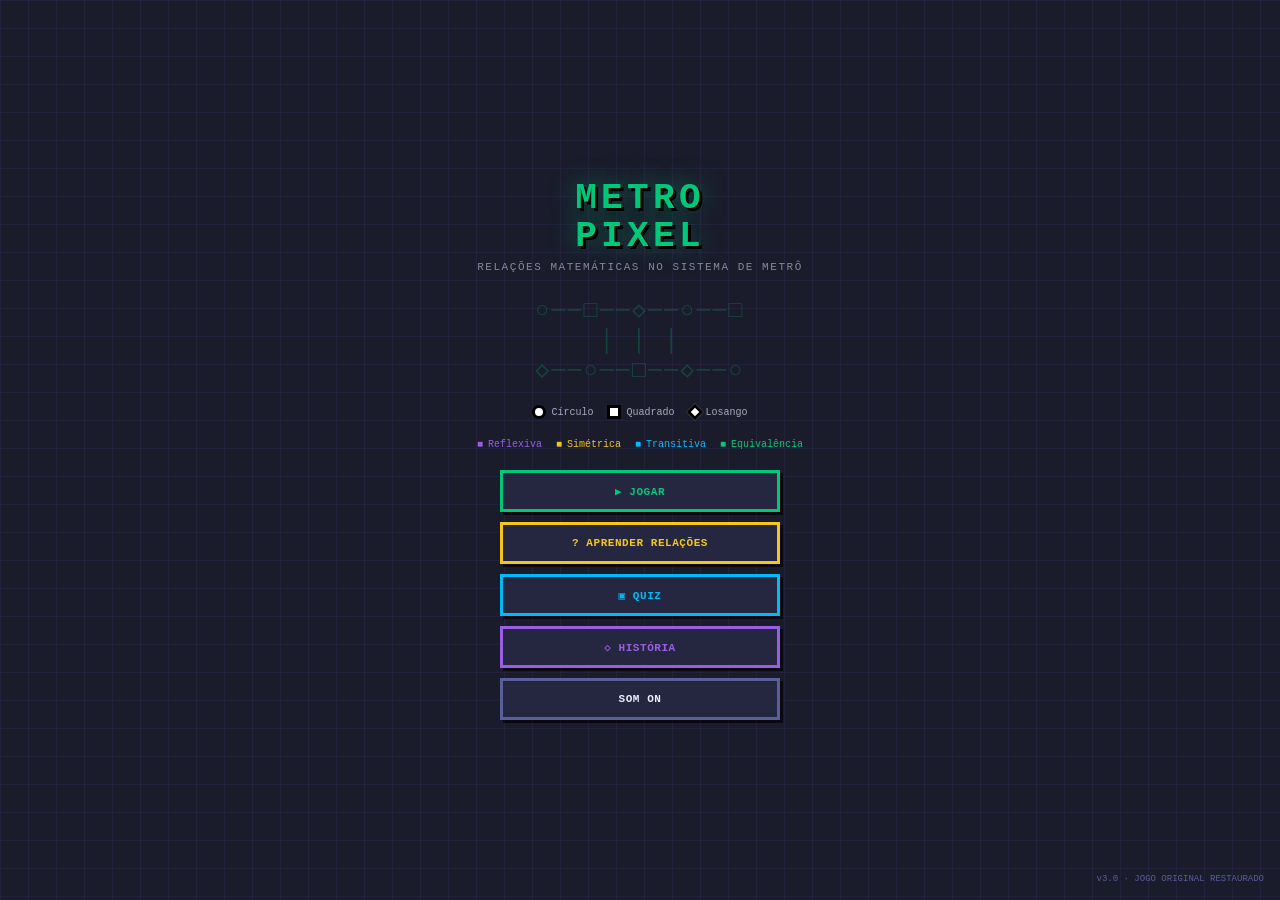
<file: backup/index.html>
<!DOCTYPE html>
<html lang="pt-BR">
<head>
<meta charset="UTF-8">
<meta name="viewport" content="width=device-width, initial-scale=1.0">
<title>MetroPixel — Relações Matemáticas</title>
<style>
:root {
  --panel: #1a1c2c;
  --panel2: #252740;
  --panel3: #2d3055;
  --bd: #3d4070;
  --bd2: #5a5e99;
  --map-bg: #f5f5f0;
  --map-grid: #ddddd8;
  --c-ref: #9b5de5;
  --c-sim: #f5c518;
  --c-tra: #00bbf9;
  --c-eq: #00c87a;
  --white: #ffffff;
  --cream: #faf8f0;
  --black: #111111;
  --gray: #888899;
  --ltgray: #ccccdd;
  --green: #00c87a;
  --yellow: #f5c518;
  --red: #ff3d5a;
  --blue: #00bbf9;
  --purple: #9b5de5;
  --font: "Courier New", "Lucida Console", monospace;
}

*, *::before, *::after { box-sizing: border-box; margin: 0; padding: 0; }
html, body { width: 100%; height: 100%; overflow: hidden; }
body {
  font-family: var(--font);
  background: var(--panel);
  color: #eef;
  display: flex;
  flex-direction: column;
  height: 100vh;
}

.px-btn {
  font-family: var(--font);
  font-size: 10px;
  font-weight: 700;
  padding: 8px 14px;
  border: 3px solid var(--bd2);
  cursor: pointer;
  background: var(--panel2);
  color: #eef;
  box-shadow: 3px 3px 0 #000a;
  transition: transform .07s, box-shadow .07s, background .15s;
  letter-spacing: .05em;
  text-transform: uppercase;
}
.px-btn:hover { transform: translate(-1px, -1px); box-shadow: 4px 4px 0 #000a; }
.px-btn:active { transform: translate(2px, 2px); box-shadow: 1px 1px 0 #000a; }
.px-btn:disabled { opacity: .45; cursor: not-allowed; transform: none; }
.px-btn.g { border-color: var(--green); color: var(--green); }
.px-btn.y { border-color: var(--yellow); color: var(--yellow); }
.px-btn.r { border-color: var(--red); color: var(--red); }
.px-btn.b { border-color: var(--blue); color: var(--blue); }
.px-btn.p { border-color: var(--purple); color: var(--purple); }

.screen {
  position: fixed;
  inset: 0;
  display: none;
  flex-direction: column;
  align-items: center;
  justify-content: center;
}
.screen.active { display: flex; }

#s-menu {
  background: var(--panel);
  gap: 0;
}
.menu-grid {
  position: absolute;
  inset: 0;
  background-image:
    linear-gradient(rgba(157, 93, 229, .07) 1px, transparent 1px),
    linear-gradient(90deg, rgba(157, 93, 229, .07) 1px, transparent 1px);
  background-size: 28px 28px;
}
.menu-wrap {
  position: relative;
  width: min(520px, calc(100% - 28px));
  text-align: center;
}
.menu-logo {
  font-size: 36px;
  font-weight: 900;
  letter-spacing: .12em;
  color: var(--green);
  text-shadow: 3px 3px 0 #000, 0 0 24px rgba(0, 200, 122, .5);
  margin-bottom: 6px;
  line-height: 1.05;
}
.menu-logo-sub {
  font-size: 11px;
  color: var(--gray);
  letter-spacing: .14em;
  margin-bottom: 24px;
  display: block;
}
.menu-deco {
  font-size: 23px;
  color: rgba(0, 200, 122, .24);
  margin-bottom: 18px;
  line-height: 1.3;
  letter-spacing: .1em;
  white-space: pre-line;
}
.menu-btns { display: flex; flex-direction: column; gap: 10px; align-items: center; }
.menu-btns .px-btn { width: min(280px, 100%); text-align: center; font-size: 11px; min-height: 42px; }
.menu-corner { position: absolute; bottom: 16px; right: 16px; font-size: 9px; color: var(--bd2); }
.legend-row { display: flex; gap: 14px; justify-content: center; margin-bottom: 20px; flex-wrap: wrap; }
.leg { display: flex; align-items: center; gap: 5px; font-size: 10px; }
.leg-dot { width: 14px; height: 14px; border: 3px solid #000; flex-shrink: 0; }
.leg-dot.c { border-radius: 50%; background: #fff; }
.leg-dot.s { background: #fff; }
.leg-dot.d { transform: rotate(45deg); width: 12px; height: 12px; background: #fff; }

.content-screen {
  background: var(--panel);
  padding: 22px;
  overflow-y: auto;
  align-items: flex-start;
  justify-content: flex-start;
}
.content-wrap {
  width: min(940px, 100%);
  margin: 0 auto;
  padding-bottom: 26px;
}
.content-head {
  display: flex;
  justify-content: space-between;
  align-items: flex-start;
  gap: 12px;
  margin-bottom: 14px;
  border-bottom: 3px solid var(--bd);
  padding-bottom: 12px;
}
.content-title {
  font-size: 17px;
  color: var(--green);
  letter-spacing: .08em;
  line-height: 1.35;
}
.content-sub {
  color: var(--gray);
  font-size: 12px;
  margin-top: 6px;
  line-height: 1.7;
}
.panel-box {
  background: var(--panel2);
  border: 3px solid var(--bd);
  box-shadow: 3px 3px 0 #000a;
  padding: 14px;
}
.story-grid, .quiz-grid {
  display: grid;
  grid-template-columns: minmax(0, 1fr) 280px;
  gap: 12px;
}
.story-beats { display: grid; gap: 10px; }
.beat {
  background: var(--panel2);
  border: 3px solid var(--bd);
  border-left-width: 8px;
  border-left-color: var(--blue);
  box-shadow: 3px 3px 0 #000a;
  padding: 13px;
}
.beat:nth-child(2) { border-left-color: var(--yellow); }
.beat:nth-child(3) { border-left-color: var(--green); }
.beat h3, .panel-box h3 {
  font-size: 13px;
  color: var(--yellow);
  margin-bottom: 8px;
}
.beat p, .panel-box p, .rel-desc, .feedback, .quiz-meta {
  color: var(--ltgray);
  font-size: 13px;
  line-height: 1.75;
}
.content-actions {
  display: flex;
  flex-wrap: wrap;
  gap: 8px;
  margin-top: 12px;
}

.rel-grid {
  display: grid;
  grid-template-columns: 1fr 1fr;
  gap: 10px;
  margin-bottom: 14px;
}
.rel-card {
  background: var(--panel2);
  border: 3px solid var(--bd);
  box-shadow: 3px 3px 0 #000a;
  padding: 12px;
}
.rel-card-h {
  font-size: 12px;
  font-weight: 700;
  margin-bottom: 6px;
  padding-bottom: 5px;
  border-bottom: 2px solid var(--bd);
}
.rel-card.ref .rel-card-h { color: var(--c-ref); }
.rel-card.sim .rel-card-h { color: var(--c-sim); }
.rel-card.tra .rel-card-h { color: var(--c-tra); }
.rel-card.eq .rel-card-h { color: var(--c-eq); }
.rel-math {
  font-size: 13px;
  color: var(--yellow);
  margin-bottom: 6px;
  line-height: 1.7;
}
.rel-ex {
  margin-top: 7px;
  font-size: 12px;
  color: var(--green);
  padding: 7px;
  border: 2px solid var(--bd);
  background: var(--panel3);
  line-height: 1.65;
}

.quiz-card {
  background: var(--panel2);
  border: 3px solid var(--bd);
  box-shadow: 3px 3px 0 #000a;
  padding: 14px;
}
.quiz-top {
  display: flex;
  justify-content: space-between;
  gap: 10px;
  color: var(--gray);
  font-size: 12px;
  margin-bottom: 10px;
}
.bar {
  height: 12px;
  border: 2px solid var(--bd2);
  background: #0b0d18;
  margin-bottom: 12px;
}
.bar-fill {
  height: 100%;
  width: 0;
  background: repeating-linear-gradient(90deg, var(--green) 0 12px, #54e7aa 12px 18px);
  transition: width .18s;
}
.question-text {
  color: #eef;
  font-size: 16px;
  line-height: 1.55;
  margin-bottom: 12px;
}
.options-grid {
  display: grid;
  grid-template-columns: 1fr 1fr;
  gap: 8px;
}
.answer-btn {
  min-height: 52px;
  text-align: left;
  background: var(--panel3);
  border: 3px solid var(--bd2);
  color: #eef;
  box-shadow: 3px 3px 0 #0008;
  padding: 9px;
  font-family: var(--font);
  font-size: 12px;
  font-weight: 700;
  cursor: pointer;
  line-height: 1.4;
}
.answer-btn.correct { border-color: var(--green); color: var(--green); background: #12382d; }
.answer-btn.wrong { border-color: var(--red); color: var(--red); background: #3b1520; }
.answer-btn:disabled { cursor: not-allowed; opacity: .76; }
.feedback {
  min-height: 74px;
  margin-top: 12px;
  padding: 10px;
  border: 3px solid var(--bd);
  background: #111522;
}
.feedback.good { border-color: var(--green); }
.feedback.bad { border-color: var(--red); }

#s-game { flex-direction: row; align-items: stretch; justify-content: stretch; padding: 0; }
#gtop {
  position: absolute;
  top: 0;
  left: 0;
  right: 0;
  height: 46px;
  background: var(--panel);
  border-bottom: 3px solid var(--bd);
  display: flex;
  align-items: center;
  padding: 0 10px;
  gap: 12px;
  z-index: 30;
}
.gtop-logo { font-size: 12px; color: var(--green); letter-spacing: .1em; font-weight: 900; flex-shrink: 0; }
.gsep { width: 3px; height: 22px; background: var(--bd); flex-shrink: 0; }
.gstat { display: flex; flex-direction: column; gap: 1px; flex-shrink: 0; }
.gstat-l { font-size: 8px; color: var(--gray); text-transform: uppercase; letter-spacing: .1em; }
.gstat-v { font-size: 12px; line-height: 1; font-weight: 900; }
.gstat-v.g { color: var(--green); }
.gstat-v.y { color: var(--yellow); }
.gstat-v.r { color: var(--red); }
.gstat-v.w { color: #eef; }
#restrict-bar {
  flex: 1;
  text-align: center;
  font-size: 9px;
  color: var(--red);
  padding: 3px 8px;
  border: 2px solid var(--red);
  background: rgba(255, 61, 90, .1);
  display: none;
  line-height: 1.5;
}
#restrict-bar.on { display: block; }
#gbody { position: absolute; top: 46px; bottom: 0; left: 0; right: 0; display: flex; }
#sleft {
  width: 186px;
  flex-shrink: 0;
  background: var(--panel);
  border-right: 3px solid var(--bd);
  display: flex;
  flex-direction: column;
  overflow: hidden;
}
.sb { padding: 8px 8px 6px; border-bottom: 3px solid var(--bd); }
.sbt {
  font-size: 9px;
  color: var(--gray);
  text-transform: uppercase;
  letter-spacing: .12em;
  margin-bottom: 6px;
  display: flex;
  align-items: center;
  gap: 4px;
}
.sbt::before { content: "▶"; font-size: 8px; color: var(--green); }
#laws-wrap { flex: 1; overflow-y: auto; padding: 6px 8px; display: flex; flex-direction: column; gap: 5px; }
.law {
  background: var(--panel2);
  border: 2px solid var(--bd);
  padding: 7px 8px 7px 11px;
  opacity: .28;
  transition: opacity .3s, border-color .3s;
  position: relative;
}
.law::before { content: ""; position: absolute; left: 0; top: 0; bottom: 0; width: 3px; }
.law.ref::before { background: var(--c-ref); }
.law.sim::before { background: var(--c-sim); }
.law.tra::before { background: var(--c-tra); }
.law.eq::before { background: var(--c-eq); }
.law.on { opacity: 1; }
.law.on.ref { border-color: var(--c-ref); }
.law.on.sim { border-color: var(--c-sim); }
.law.on.tra { border-color: var(--c-tra); }
.law.on.eq { border-color: var(--c-eq); }
.law-name { font-size: 10px; font-weight: 900; margin-bottom: 2px; }
.law.ref .law-name { color: var(--c-ref); }
.law.sim .law-name { color: var(--c-sim); }
.law.tra .law-name { color: var(--c-tra); }
.law.eq .law-name { color: var(--c-eq); }
.law-d { font-size: 9px; color: var(--gray); line-height: 1.65; }
.law.on .law-d { color: #eef; }
#mission-text { font-size: 10px; color: var(--ltgray); line-height: 1.7; white-space: pre-line; }
#map-area {
  flex: 1;
  position: relative;
  overflow: hidden;
  background: var(--map-bg);
  background-image:
    linear-gradient(var(--map-grid) 1px, transparent 1px),
    linear-gradient(90deg, var(--map-grid) 1px, transparent 1px);
  background-size: 24px 24px;
}
#gsvg { position: absolute; inset: 0; width: 100%; height: 100%; overflow: visible; }
#toolbar {
  position: absolute;
  bottom: 12px;
  left: 50%;
  transform: translateX(-50%);
  display: flex;
  gap: 8px;
  z-index: 20;
  background: var(--panel);
  border: 3px solid var(--bd);
  box-shadow: 3px 3px 0 #000a;
  padding: 7px 12px;
}
#toolbar .px-btn { font-size: 9px; padding: 7px 11px; }
#start-ov {
  position: absolute;
  inset: 0;
  background: rgba(245, 245, 240, .92);
  z-index: 25;
  display: flex;
  align-items: center;
  justify-content: center;
  flex-direction: column;
  gap: 12px;
}
#start-ov.gone { display: none; }
.start-box {
  background: var(--panel);
  border: 4px solid var(--bd2);
  box-shadow: 5px 5px 0 #000a;
  padding: 24px 30px;
  text-align: center;
  display: flex;
  flex-direction: column;
  gap: 10px;
  align-items: center;
}
.start-phase { font-size: 18px; color: var(--green); letter-spacing: .1em; font-weight: 900; }
.start-name { font-size: 12px; color: var(--gray); letter-spacing: .08em; }
.start-miss { font-size: 11px; color: #aab; line-height: 1.8; max-width: 340px; }
.start-restrict { font-size: 10px; color: var(--red); border: 2px solid var(--red); padding: 4px 8px; background: rgba(255, 61, 90, .08); line-height: 1.8; }
.start-plan { font-size: 10px; color: var(--bd2); margin-top: 2px; }
#sright {
  width: 236px;
  flex-shrink: 0;
  background: var(--panel);
  border-left: 3px solid var(--bd);
  display: flex;
  flex-direction: column;
  overflow: hidden;
}
#wb-wrap { flex: 1; padding: 8px; display: flex; flex-direction: column; gap: 6px; overflow: hidden; }
.wb-title { font-size: 9px; color: var(--yellow); letter-spacing: .1em; margin-bottom: 3px; }
#whiteboard {
  background: #fafaf5;
  border: 4px solid #c8b88a;
  box-shadow: inset 0 0 0 2px #e8d8b0, 3px 3px 0 #000a;
  flex: 1;
  padding: 8px 9px;
  overflow-y: auto;
  font-size: 17px;
  line-height: 1.55;
  position: relative;
}
#whiteboard::before {
  content: "";
  position: absolute;
  inset: 0;
  background: repeating-linear-gradient(transparent, transparent 27px, #d4d4cc 27px, #d4d4cc 28px);
  pointer-events: none;
  opacity: .5;
}
.wb-set-a { color: #333; font-size: 15px; margin-bottom: 4px; position: relative; }
.wb-label { color: #888; font-size: 13px; letter-spacing: .05em; position: relative; }
.wb-rel { color: #333; font-size: 13px; line-height: 1.55; word-break: break-all; margin-bottom: 4px; position: relative; }
.wb-pair { display: inline; margin-right: 3px; }
.wb-pair.ref { color: var(--c-ref); }
.wb-pair.sim { color: #c89010; }
.wb-pair.tra { color: #0088bb; }
.wb-pair.eq { color: #009950; }
.wb-divider { border: none; border-top: 2px dashed #ccc; margin: 5px 0; position: relative; }
.wb-prop { font-size: 14px; display: flex; align-items: center; gap: 5px; position: relative; }
.wb-note { color: #888; font-size: 12px; line-height: 1.4; margin-top: 4px; position: relative; }
.wb-prop-y { color: var(--green); }
.wb-prop-n { color: var(--red); }
.wb-prop-q { color: #aaa; }
#ticket-area {
  border-top: 3px solid var(--bd);
  padding: 6px 8px 8px;
  max-height: 180px;
  overflow-y: auto;
  display: flex;
  flex-direction: column;
  gap: 5px;
}
.tickets-title {
  font-size: 9px;
  color: var(--gray);
  text-transform: uppercase;
  letter-spacing: .12em;
  margin-bottom: 3px;
  display: flex;
  align-items: center;
  gap: 4px;
}
.tickets-title::before { content: "▶"; font-size: 8px; color: var(--green); }
.ticket {
  background: var(--cream);
  border: 2px solid #bbb;
  border-left: 6px solid;
  padding: 5px 7px;
  display: flex;
  flex-direction: column;
  gap: 2px;
  position: relative;
  box-shadow: 2px 2px 0 #000a;
  flex-shrink: 0;
}
.ticket::after {
  content: "";
  position: absolute;
  right: 8px;
  top: 50%;
  transform: translateY(-50%);
  width: 8px;
  height: 8px;
  border-radius: 50%;
  background: var(--panel);
  border: 2px solid #bbb;
}
.ticket.wait { border-left-color: #888; }
.ticket.transit { border-left-color: var(--blue); }
.ticket.ok { border-left-color: var(--green); opacity: .7; }
.ticket.dead { border-left-color: var(--red); opacity: .55; }
.tk-route { font-size: 18px; color: #222; letter-spacing: .05em; }
.tk-status { font-size: 9px; color: #666; font-weight: 700; }
.tk-bar { height: 3px; background: #ddd; margin-top: 2px; width: calc(100% - 14px); }
.tk-fill { height: 100%; transition: width 1s linear, background .3s; }
#score-area { padding: 6px 8px 8px; border-top: 3px solid var(--bd); display: flex; flex-direction: column; gap: 3px; }
.sc { display: flex; justify-content: space-between; font-size: 10px; color: var(--gray); }
.sc .v { color: #eef; }
.sc.tot { color: var(--yellow); }
.sc.tot .v { color: var(--yellow); font-size: 13px; font-weight: 900; }
#toasts {
  position: fixed;
  top: 56px;
  right: 10px;
  z-index: 500;
  display: flex;
  flex-direction: column;
  gap: 5px;
  pointer-events: none;
  max-width: 240px;
}
.toast {
  background: var(--panel);
  border: 3px solid var(--bd);
  box-shadow: 3px 3px 0 #000a;
  padding: 7px 9px;
  font-size: 10px;
  line-height: 1.6;
  transform: translateX(280px);
  transition: transform .2s;
}
.toast.in { transform: translateX(0); }
.toast.s { border-color: var(--green); }
.toast.e { border-color: var(--red); }
.toast.i { border-color: var(--blue); }
.toast.w { border-color: var(--yellow); }
.th { font-size: 11px; font-weight: 900; margin-bottom: 1px; }
.toast.s .th { color: var(--green); }
.toast.e .th { color: var(--red); }
.toast.i .th { color: var(--blue); }
.toast.w .th { color: var(--yellow); }
.tbod { color: var(--gray); }
#reveal {
  position: fixed;
  top: 50%;
  left: 50%;
  transform: translate(-50%, -50%) scale(.4);
  background: var(--panel);
  border: 4px solid var(--green);
  box-shadow: 5px 5px 0 #000a, 0 0 30px rgba(0, 200, 122, .4);
  padding: 18px 28px;
  text-align: center;
  z-index: 600;
  opacity: 0;
  pointer-events: none;
  transition: all .3s cubic-bezier(.34, 1.56, .64, 1);
}
#reveal.on { opacity: 1; transform: translate(-50%, -50%) scale(1); }
.rv-pre { font-size: 10px; color: var(--gray); margin-bottom: 4px; letter-spacing: .2em; }
.rv-name { font-size: 17px; font-weight: 900; margin-bottom: 3px; }
.rv-sub { font-size: 13px; color: var(--gray); line-height: 1.6; max-width: 260px; }
#modal-bg {
  position: fixed;
  inset: 0;
  background: rgba(10, 10, 20, .9);
  z-index: 700;
  display: none;
  align-items: center;
  justify-content: center;
}
#modal-bg.on { display: flex; }
.modal {
  background: var(--panel);
  border: 4px solid var(--bd2);
  box-shadow: 5px 5px 0 #000a;
  padding: 26px 30px;
  max-width: 460px;
  width: 92%;
  text-align: center;
}
.m-icon { font-size: 32px; margin-bottom: 8px; }
.m-title { font-size: 15px; color: var(--green); margin-bottom: 8px; letter-spacing: .08em; }
.m-body { font-size: 12px; color: var(--gray); line-height: 1.8; margin-bottom: 12px; }
.m-body strong { color: #eef; }
.m-badges { display: flex; justify-content: center; flex-wrap: wrap; gap: 5px; margin-bottom: 12px; }
.mbadge { font-size: 10px; padding: 3px 8px; border: 2px solid; letter-spacing: .06em; }
.mbadge.ref { color: var(--c-ref); border-color: var(--c-ref); }
.mbadge.sim { color: var(--c-sim); border-color: var(--c-sim); }
.mbadge.tra { color: var(--c-tra); border-color: var(--c-tra); }
.mbadge.eq { color: var(--c-eq); border-color: var(--c-eq); }
.m-stats { display: flex; justify-content: center; gap: 18px; margin-bottom: 16px; }
.mst { display: flex; flex-direction: column; align-items: center; gap: 2px; }
.mst-v { font-size: 20px; color: var(--yellow); font-weight: 900; }
.mst-l { font-size: 9px; color: var(--gray); letter-spacing: .1em; }
.m-btns { display: flex; gap: 8px; justify-content: center; flex-wrap: wrap; }
.fscore {
  position: fixed;
  font-size: 12px;
  font-weight: 900;
  pointer-events: none;
  z-index: 800;
  color: var(--green);
  animation: fUp 1.1s ease forwards;
}
@keyframes fUp { 0% { opacity: 1; transform: translateY(0); } 100% { opacity: 0; transform: translateY(-45px); } }
#pf { position: fixed; inset: 0; background: var(--panel); z-index: 900; display: none; align-items: center; justify-content: center; flex-direction: column; gap: 8px; }
#pf.on { display: flex; }
.pfn { font-size: 64px; color: var(--green); text-shadow: 4px 4px 0 #000; font-weight: 900; }
.pfname { font-size: 13px; color: var(--gray); letter-spacing: .1em; }
@keyframes errF { 0%, 100% { opacity: 1; } 50% { opacity: .15; } }
.errflash { animation: errF .4s ease 3; }
::-webkit-scrollbar { width: 4px; }
::-webkit-scrollbar-track { background: var(--panel); }
::-webkit-scrollbar-thumb { background: var(--bd2); }

@media (max-width: 900px) {
  html, body { overflow: auto; }
  .screen { position: relative; min-height: 100vh; }
  #s-game { min-height: 780px; position: relative; }
  #gbody { flex-direction: column; top: 46px; bottom: auto; min-height: 720px; }
  #sleft, #sright { width: 100%; max-height: none; border: 0; }
  #sleft { border-bottom: 3px solid var(--bd); }
  #sright { border-top: 3px solid var(--bd); }
  #laws-wrap { flex-direction: row; overflow-x: auto; }
  .law { min-width: 190px; }
  #map-area { min-height: 460px; }
  #toolbar { flex-wrap: wrap; width: calc(100% - 16px); justify-content: center; }
  .story-grid, .quiz-grid, .rel-grid { grid-template-columns: 1fr; }
  .content-head { flex-direction: column; }
}

@media (max-width: 580px) {
  .menu-logo { font-size: 30px; }
  .menu-deco { font-size: 18px; }
  .options-grid { grid-template-columns: 1fr; }
  #gtop { gap: 7px; overflow-x: auto; }
  .gstat-l { font-size: 7px; }
  .gstat-v { font-size: 11px; }
}
</style>
</head>
<body>

<div class="screen active" id="s-menu">
  <div class="menu-grid"></div>
  <div class="menu-wrap">
    <div class="menu-logo">METRO<br>PIXEL</div>
    <span class="menu-logo-sub">RELAÇÕES MATEMÁTICAS NO SISTEMA DE METRÔ</span>
    <div class="menu-deco">○──□──◇──○──□
│     │     │
◇──○──□──◇──○</div>
    <div class="legend-row">
      <div class="leg"><div class="leg-dot c"></div><span style="color:#aab">Círculo</span></div>
      <div class="leg"><div class="leg-dot s"></div><span style="color:#aab">Quadrado</span></div>
      <div class="leg"><div class="leg-dot d"></div><span style="color:#aab">Losango</span></div>
    </div>
    <div class="legend-row">
      <div class="leg"><span style="color:var(--c-ref)">■</span><span style="color:var(--c-ref)">Reflexiva</span></div>
      <div class="leg"><span style="color:var(--c-sim)">■</span><span style="color:var(--c-sim)">Simétrica</span></div>
      <div class="leg"><span style="color:var(--c-tra)">■</span><span style="color:var(--c-tra)">Transitiva</span></div>
      <div class="leg"><span style="color:var(--c-eq)">■</span><span style="color:var(--c-eq)">Equivalência</span></div>
    </div>
    <div class="menu-btns">
      <button class="px-btn g" onclick="goGame()">▶ JOGAR</button>
      <button class="px-btn y" onclick="goRel()">? APRENDER RELAÇÕES</button>
      <button class="px-btn b" onclick="goQuiz()">▣ QUIZ</button>
      <button class="px-btn p" onclick="goStory()">◇ HISTÓRIA</button>
      <button class="px-btn" id="sound-menu" onclick="toggleSound()">SOM ON</button>
    </div>
  </div>
  <div class="menu-corner">v3.0 · JOGO ORIGINAL RESTAURADO</div>
</div>

<div class="screen content-screen" id="s-story">
  <div class="content-wrap">
    <div class="content-head">
      <div>
        <div class="content-title">BUG NA CIDADE METROPIXEL</div>
        <div class="content-sub">Você é o engenheiro-chefe chamado para reconstruir a rede inteligente de metrô.</div>
      </div>
      <button class="px-btn" onclick="goMenu()">◂ MENU</button>
    </div>
    <div class="story-grid">
      <div class="story-beats">
        <div class="beat">
          <h3>1. O sistema apagou conexões</h3>
          <p>Estações ficaram isoladas e passageiros começaram a acumular tickets sem rota. Cada estação representa um elemento do conjunto A.</p>
        </div>
        <div class="beat">
          <h3>2. Trilhos viram pares de R</h3>
          <p>Ao traçar linhas entre estações, você visualiza pares da relação R. O quadro lateral traduz o mapa para notação matemática.</p>
        </div>
        <div class="beat">
          <h3>3. As leis aparecem durante o jogo</h3>
          <p>Reflexividade, simetria, transitividade e equivalência são desbloqueadas como conceitos quando a rede construída permite mostrar essas ideias.</p>
        </div>
      </div>
      <aside class="panel-box">
        <h3>Metáfora matemática</h3>
        <p>Estação = elemento de A.<br>Linha = conexão didática entre elementos.<br>Par ordenado = registro no quadro R.<br>Baldeação = visual para discutir transitividade.</p>
        <div class="content-actions">
          <button class="px-btn g" onclick="goGame()">JOGAR</button>
          <button class="px-btn y" onclick="goRel()">APRENDER</button>
        </div>
      </aside>
    </div>
  </div>
</div>

<div class="screen content-screen" id="s-rel">
  <div class="content-wrap">
    <div class="content-head">
      <div>
        <div class="content-title">CENTRAL DE TREINAMENTO METROPIXEL</div>
        <div class="content-sub">Explicação rápida para apresentar os conceitos antes ou depois da partida.</div>
      </div>
      <button class="px-btn" onclick="goMenu()">◂ MENU</button>
    </div>
    <div class="rel-grid">
      <div class="rel-card">
        <div class="rel-card-h" style="color:var(--blue)">O QUE É RELAÇÃO</div>
        <div class="rel-math">R ⊆ A×A</div>
        <div class="rel-desc">Uma relação é um conjunto de pares ordenados formados com elementos de A.</div>
        <div class="rel-ex">Ex: A = {A, B, C}<br>R = {(A,B), (B,C)}</div>
      </div>
      <div class="rel-card ref">
        <div class="rel-card-h">REFLEXIVA</div>
        <div class="rel-math">∀a ∈ A: (a,a) ∈ R</div>
        <div class="rel-desc">Todo elemento se relaciona consigo mesmo.</div>
        <div class="rel-ex">No metrô: cada estação tem um atendimento para ela mesma. A→A.</div>
      </div>
      <div class="rel-card sim">
        <div class="rel-card-h">SIMÉTRICA</div>
        <div class="rel-math">(a,b) ∈ R → (b,a) ∈ R</div>
        <div class="rel-desc">Se A se conecta com B, B também se conecta com A.</div>
        <div class="rel-ex">No metrô: linha de ida e volta. A→B e B→A.</div>
      </div>
      <div class="rel-card tra">
        <div class="rel-card-h">TRANSITIVA</div>
        <div class="rel-math">(a,b) ∈ R ∧ (b,c) ∈ R → (a,c) ∈ R</div>
        <div class="rel-desc">Se A se relaciona com B e B com C, A precisa se relacionar com C.</div>
        <div class="rel-ex">No jogo, a baldeação ajuda a visualizar; matematicamente o par (A,C) precisa estar em R.</div>
      </div>
      <div class="rel-card eq">
        <div class="rel-card-h">EQUIVALÊNCIA</div>
        <div class="rel-math">Reflexiva + Simétrica + Transitiva</div>
        <div class="rel-desc">A relação satisfaz as três propriedades ao mesmo tempo.</div>
        <div class="rel-ex">Rede completa e consistente: todos os requisitos aparecem no quadro da relação.</div>
      </div>
    </div>
    <div class="content-actions">
      <button class="px-btn g" onclick="goGame()">JOGAR</button>
      <button class="px-btn b" onclick="goQuiz()">QUIZ</button>
      <button class="px-btn" onclick="goMenu()">MENU</button>
    </div>
  </div>
</div>

<div class="screen content-screen" id="s-quiz">
  <div class="content-wrap">
    <div class="content-head">
      <div>
        <div class="content-title">TESTE DE ENGENHEIRO DO METRÔ</div>
        <div class="content-sub">5 perguntas sorteadas de um banco com 10 questões.</div>
      </div>
      <button class="px-btn" onclick="goMenu()">◂ MENU</button>
    </div>
    <div class="quiz-grid">
      <div class="quiz-card">
        <div class="quiz-top">
          <span id="quiz-counter">Pergunta 1/5</span>
          <span id="quiz-score">Acertos: 0</span>
        </div>
        <div class="bar"><div class="bar-fill" id="quiz-progress"></div></div>
        <div class="question-text" id="quiz-question"></div>
        <div class="options-grid" id="quiz-options"></div>
        <div class="feedback" id="quiz-feedback">Escolha uma alternativa para ver o feedback.</div>
        <div class="content-actions">
          <button class="px-btn g" id="quiz-next" onclick="nextQuiz()" disabled>PRÓXIMA</button>
          <button class="px-btn b" onclick="startQuiz()">NOVO SORTEIO</button>
        </div>
      </div>
      <aside class="panel-box">
        <h3>Como usar na apresentação</h3>
        <p>O quiz é uma opção livre do menu. Ele reforça a definição formal das propriedades sem travar a partida principal.</p>
        <div class="content-actions">
          <button class="px-btn g" onclick="goGame()">JOGAR</button>
          <button class="px-btn y" onclick="goRel()">APRENDER</button>
        </div>
      </aside>
    </div>
  </div>
</div>

<div class="screen" id="s-game">
  <div id="gtop">
    <span class="gtop-logo">METRO<span style="color:var(--yellow)">PIXEL</span></span>
    <div class="gsep"></div>
    <div class="gstat"><span class="gstat-l">Fase</span><span class="gstat-v w" id="h-phase">1/5</span></div>
    <div class="gstat"><span class="gstat-l">Pts</span><span class="gstat-v g" id="h-score">0</span></div>
    <div class="gstat"><span class="gstat-l">Entregues</span><span class="gstat-v y" id="h-del">0</span></div>
    <div class="gstat"><span class="gstat-l">Presos</span><span class="gstat-v r" id="h-str">0</span></div>
    <div id="restrict-bar"></div>
    <div style="margin-left:auto;display:flex;gap:6px">
      <button class="px-btn y" style="font-size:9px;padding:5px 9px" onclick="skipPhase()">PRÓX ▶</button>
      <button class="px-btn" style="font-size:9px;padding:5px 9px" onclick="goMenu()">◂ MENU</button>
    </div>
  </div>
  <div id="gbody">
    <div id="sleft">
      <div class="sb">
        <div class="sbt">Missão</div>
        <div id="mission-text">...</div>
      </div>
      <div class="sb" style="padding-bottom:4px"><div class="sbt">Leis Descobertas</div></div>
      <div id="laws-wrap">
        <div class="law ref" id="law-ref"><div class="law-name">REFLEXIVA</div><div class="law-d" id="ld-ref">Bloqueada...</div></div>
        <div class="law sim" id="law-sim"><div class="law-name">SIMÉTRICA</div><div class="law-d" id="ld-sim">Bloqueada...</div></div>
        <div class="law tra" id="law-tra"><div class="law-name">TRANSITIVA</div><div class="law-d" id="ld-tra">Bloqueada...</div></div>
        <div class="law eq" id="law-eq"><div class="law-name">EQUIVALÊNCIA</div><div class="law-d" id="ld-eq">Bloqueada...</div></div>
      </div>
    </div>
    <div id="map-area">
      <div id="start-ov">
        <div class="start-box">
          <div class="start-phase" id="so-phase">FASE 1</div>
          <div class="start-name" id="so-name">PRIMEIROS TRILHOS</div>
          <div class="start-miss" id="so-miss">...</div>
          <div class="start-restrict" id="so-restrict" style="display:none"></div>
          <button class="px-btn g" style="font-size:12px;padding:10px 22px;margin-top:6px" onclick="startPartida()">▶ INICIAR PARTIDA</button>
          <div class="start-plan">Planeje antes de ligar o metrô!</div>
        </div>
      </div>
      <svg id="gsvg" xmlns="http://www.w3.org/2000/svg">
        <defs>
          <filter id="px-glow">
            <feGaussianBlur stdDeviation="2" result="b"/>
            <feMerge><feMergeNode in="b"/><feMergeNode in="SourceGraphic"/></feMerge>
          </filter>
        </defs>
        <g id="g-edges"></g>
        <g id="g-prev"></g>
        <g id="g-stations"></g>
        <g id="g-pax-dots"></g>
        <g id="g-transit"></g>
      </svg>
      <div id="toolbar">
        <button class="px-btn" id="btn-draw" onclick="setTool('draw')" style="border-color:var(--green);color:var(--green)">✏ TRAÇAR</button>
        <button class="px-btn" id="btn-erase" onclick="setTool('erase')">✂ APAGAR</button>
        <button class="px-btn g" id="btn-run" onclick="toggleRun()"><span id="run-lbl">▶ METRÔ</span></button>
        <button class="px-btn y" onclick="checkPhase()">✓ VERIFICAR</button>
        <button class="px-btn r" onclick="resetPhase()">↺ RESET</button>
      </div>
    </div>
    <div id="sright">
      <div id="wb-wrap">
        <div class="wb-title">◈ QUADRO DE RELAÇÕES</div>
        <div id="whiteboard">
          <div class="wb-set-a" id="wb-A">A = { }</div>
          <hr class="wb-divider">
          <div class="wb-label">R ⊆ A×A:</div>
          <div class="wb-rel" id="wb-R">∅</div>
          <hr class="wb-divider">
          <div class="wb-prop wb-prop-q" id="wp-ref"><span style="color:var(--c-ref)">↩</span> Reflexiva: <span id="wpr-v">?</span></div>
          <div class="wb-prop wb-prop-q" id="wp-sim"><span style="color:var(--c-sim)">↔</span> Simétrica: <span id="wps-v">?</span></div>
          <div class="wb-prop wb-prop-q" id="wp-tra"><span style="color:var(--c-tra)">→</span> Transitiva: <span id="wpt-v">?</span></div>
          <div class="wb-prop" style="margin-top:4px;border-top:1px dashed #ccc;padding-top:4px" id="wp-eq"><span style="color:var(--c-eq)">≡</span> Equivalência: <span id="wpe-v">?</span></div>
          <div class="wb-note">Modelo didático: o jogo registra laços próprios e linhas de ida/volta para focar na construção da rede.</div>
        </div>
      </div>
      <div id="ticket-area">
        <div class="tickets-title">Tickets de Passageiros</div>
        <div style="font-size:10px;color:var(--bd2)" id="tk-empty">Aguardando início...</div>
      </div>
      <div id="score-area">
        <div class="sc"><span>Entregues</span><span class="v" id="s-del">0</span></div>
        <div class="sc"><span>Presos</span><span class="v" id="s-str">0</span></div>
        <div class="sc"><span>Linhas</span><span class="v" id="s-ln">0</span></div>
        <div class="sc tot"><span>TOTAL</span><span class="v" id="s-tot">0</span></div>
      </div>
    </div>
  </div>
</div>

<div id="toasts"></div>
<div id="reveal">
  <div class="rv-pre">▸ LEI DESCOBERTA!</div>
  <div class="rv-name" id="rv-name"></div>
  <div class="rv-sub" id="rv-sub"></div>
</div>
<div id="modal-bg">
  <div class="modal">
    <div class="m-icon" id="m-icon">🚇</div>
    <div class="m-title" id="m-title">FASE COMPLETA!</div>
    <div class="m-body" id="m-body"></div>
    <div class="m-badges" id="m-badges"></div>
    <div class="m-stats" id="m-stats"></div>
    <div class="m-btns">
      <button class="px-btn g" id="m-next">PRÓXIMA ▶</button>
      <button class="px-btn" onclick="resetPhase();closeModal()">↺ REPETIR</button>
      <button class="px-btn y" onclick="closeModal();goMenu()">MENU</button>
    </div>
  </div>
</div>
<div id="pf"><div class="pfn" id="pf-n">1</div><div class="pfname" id="pf-name">...</div></div>

<script>
const SH = { C: "circle", S: "square", D: "diamond" };
const LC = { ref: "#9b5de5", sim: "#f5c518", tra: "#00bbf9", eq: "#00c87a" };
const LAWS_D = {
  ref: { name: "REFLEXIVA", col: LC.ref, sub: "∀a∈A, (a,a)∈R — cada estação serve a si mesma" },
  sim: { name: "SIMÉTRICA", col: LC.sim, sub: "(a,b)∈R → (b,a)∈R — linha vai e volta" },
  tra: { name: "TRANSITIVA", col: LC.tra, sub: "(a,b) e (b,c) pedem (a,c) — baldeação como visual" },
  eq: { name: "EQUIVALÊNCIA", col: LC.eq, sub: "Reflexiva + Simétrica + Transitiva" },
};
const PAX_TIME = 10;

const PHASES = [
  {
    id: 1, name: "PRIMEIROS TRILHOS",
    mission: "Conecte as estações ○↔○ para transportar passageiros.\nClique numa estação, depois em outra.",
    restrict: null,
    stations: [
      { id: "A", sh: SH.C, name: "Alto", rx: .18, ry: .32 },
      { id: "B", sh: SH.C, name: "Bela", rx: .42, ry: .18 },
      { id: "C", sh: SH.C, name: "Centro", rx: .72, ry: .28 },
      { id: "D", sh: SH.C, name: "Dique", rx: .82, ry: .60 },
      { id: "E", sh: SH.C, name: "Estela", rx: .55, ry: .75 },
      { id: "F", sh: SH.C, name: "Forte", rx: .22, ry: .72 },
    ],
    waves: [
      { from: "A", to: "D", t: 3 }, { from: "B", to: "F", t: 7 },
      { from: "C", to: "F", t: 12 }, { from: "E", to: "A", t: 18 },
      { from: "D", to: "B", t: 24 }, { from: "F", to: "C", t: 30 },
    ],
    minDel: 3, concepts: ["ref", "sim"],
    msg: "A rede restaurada mostra <strong>reflexividade</strong> no quadro e <strong>simetria</strong> nas linhas de ida e volta.",
  },
  {
    id: 2, name: "PONTE OBRIGATÓRIA",
    mission: "□ não liga em □! Use ○ como ponte.\nPense no caminho: □→○→□",
    restrict: null,
    stations: [
      { id: "N", sh: SH.C, name: "Norte", rx: .50, ry: .14 },
      { id: "L", sh: SH.C, name: "Leste", rx: .82, ry: .48 },
      { id: "S", sh: SH.C, name: "Sul", rx: .50, ry: .82 },
      { id: "O", sh: SH.C, name: "Oeste", rx: .18, ry: .48 },
      { id: "P", sh: SH.S, name: "Praça", rx: .50, ry: .48 },
      { id: "Q", sh: SH.S, name: "Quinta", rx: .28, ry: .28 },
      { id: "R", sh: SH.S, name: "Real", rx: .72, ry: .68 },
      { id: "T", sh: SH.S, name: "Torre", rx: .68, ry: .28 },
    ],
    waves: [
      { from: "P", to: "R", t: 3 }, { from: "Q", to: "T", t: 7 },
      { from: "N", to: "P", t: 11 }, { from: "L", to: "Q", t: 16 },
      { from: "R", to: "O", t: 22 }, { from: "T", to: "S", t: 28 },
      { from: "P", to: "T", t: 34 },
    ],
    minDel: 3, concepts: ["tra"],
    msg: "As pontes mostram a ideia visual de <strong>transitividade</strong>: se P chega em N e N chega em T, discutimos o par P→T no quadro.",
  },
  {
    id: 3, name: "SEM ATALHOS",
    mission: "TRANSITIVA PROIBIDA!\nCada par deve ter linha direta.\nNão pode haver cadeia A→B→C.",
    restrict: { type: "no-tra", label: "TRANSITIVA PROIBIDA — Sem baldeações! Cada destino precisa de linha direta." },
    stations: [
      { id: "A", sh: SH.C, name: "Alfa", rx: .20, ry: .25 },
      { id: "B", sh: SH.C, name: "Beta", rx: .60, ry: .18 },
      { id: "C", sh: SH.C, name: "Gama", rx: .82, ry: .55 },
      { id: "D", sh: SH.C, name: "Delta", rx: .55, ry: .80 },
      { id: "E", sh: SH.C, name: "Épsi", rx: .18, ry: .72 },
      { id: "F", sh: SH.S, name: "Foxt", rx: .40, ry: .50 },
      { id: "G", sh: SH.S, name: "Golf", rx: .72, ry: .38 },
    ],
    waves: [
      { from: "A", to: "B", t: 4 }, { from: "B", to: "C", t: 9 },
      { from: "C", to: "D", t: 14 }, { from: "D", to: "E", t: 20 },
      { from: "E", to: "A", t: 26 }, { from: "F", to: "G", t: 32 },
    ],
    minDel: 3, concepts: ["ref", "sim"],
    msg: "Nesta fase você evita cadeias transitivas. Isso ajuda a comparar uma relação com simetria e reflexividade, mas sem transitividade.",
  },
  {
    id: 4, name: "METRÓPOLE COMPLEXA",
    mission: "Losangos ◇ só ligam via □!\n□ só liga via ○!\nMonte a cadeia: ○→□→◇",
    restrict: null,
    stations: [
      { id: "N", sh: SH.C, name: "Norte", rx: .50, ry: .10 },
      { id: "NE", sh: SH.C, name: "NLeste", rx: .80, ry: .25 },
      { id: "L", sh: SH.C, name: "Leste", rx: .88, ry: .55 },
      { id: "S", sh: SH.C, name: "Sul", rx: .50, ry: .88 },
      { id: "O", sh: SH.C, name: "Oeste", rx: .12, ry: .55 },
      { id: "NO", sh: SH.C, name: "NOeste", rx: .20, ry: .25 },
      { id: "P1", sh: SH.S, name: "Praça1", rx: .38, ry: .38 },
      { id: "P2", sh: SH.S, name: "Praça2", rx: .62, ry: .38 },
      { id: "P3", sh: SH.S, name: "Praça3", rx: .62, ry: .65 },
      { id: "P4", sh: SH.S, name: "Praça4", rx: .38, ry: .65 },
      { id: "X", sh: SH.D, name: "Xeque", rx: .50, ry: .52 },
      { id: "Y", sh: SH.D, name: "Yield", rx: .72, ry: .80 },
    ],
    waves: [
      { from: "X", to: "N", t: 3 }, { from: "Y", to: "O", t: 6 },
      { from: "N", to: "Y", t: 10 }, { from: "L", to: "X", t: 14 },
      { from: "S", to: "X", t: 18 }, { from: "X", to: "NE", t: 22 },
      { from: "Y", to: "N", t: 27 }, { from: "NO", to: "Y", t: 32 },
    ],
    minDel: 4, concepts: ["tra", "eq"],
    msg: "A cadeia ○→□→◇ evidencia a discussão de <strong>transitividade</strong>. Quando tudo fica conectado, o jogo mostra a equivalência no modelo didático.",
  },
  {
    id: 5, name: "EQUIVALÊNCIA PERFEITA",
    mission: "APENAS SIMÉTRICA!\nSem baldeações — cada par precisa de linha direta de volta.\nMix de ○ □ ◇ — regras de conexão valem!",
    restrict: { type: "no-tra", label: "SÓ SIMÉTRICA — Linhas diretas apenas! Sem cadeias de 3+." },
    stations: [
      { id: "Z1", sh: SH.C, name: "Z1", rx: .18, ry: .20 },
      { id: "Z2", sh: SH.C, name: "Z2", rx: .50, ry: .12 },
      { id: "Z3", sh: SH.C, name: "Z3", rx: .82, ry: .20 },
      { id: "Z4", sh: SH.C, name: "Z4", rx: .88, ry: .55 },
      { id: "Z5", sh: SH.C, name: "Z5", rx: .50, ry: .88 },
      { id: "Z6", sh: SH.C, name: "Z6", rx: .12, ry: .55 },
      { id: "Q1", sh: SH.S, name: "Q1", rx: .35, ry: .40 },
      { id: "Q2", sh: SH.S, name: "Q2", rx: .65, ry: .40 },
      { id: "Q3", sh: SH.S, name: "Q3", rx: .65, ry: .70 },
      { id: "Q4", sh: SH.S, name: "Q4", rx: .35, ry: .70 },
      { id: "D1", sh: SH.D, name: "D1", rx: .50, ry: .52 },
      { id: "D2", sh: SH.D, name: "D2", rx: .20, ry: .72 },
    ],
    waves: [
      { from: "Z1", to: "D1", t: 3 }, { from: "D2", to: "Z3", t: 6 },
      { from: "Q1", to: "Z4", t: 10 }, { from: "Q3", to: "Z6", t: 14 },
      { from: "Z2", to: "D2", t: 18 }, { from: "D1", to: "Z5", t: 22 },
      { from: "Z4", to: "Q4", t: 27 }, { from: "Q2", to: "Z1", t: 32 },
      { from: "Z5", to: "D1", t: 37 },
    ],
    minDel: 4, concepts: ["ref", "sim", "tra", "eq"],
    msg: "<strong>MESTRE!</strong> Você restaurou a rede e viu como as propriedades de relações aparecem na representação do metrô.",
  },
];

const QUIZ_BANK = [
  { text: "A = {1, 2, 3}<br>R = {(1,1), (2,2), (3,3)}<br>Essa relação é reflexiva?", options: ["Sim", "Não", "Só é simétrica", "Só é transitiva"], answer: "Sim", explanation: "Todos os elementos possuem par consigo mesmos." },
  { text: "A = {1, 2}<br>R = {(1,1), (1,2)}<br>Essa relação é reflexiva?", options: ["Sim", "Não", "Depende de (1,2)", "É equivalência"], answer: "Não", explanation: "Falta o par (2,2)." },
  { text: "R = {(A,B), (B,A)}<br>Essa relação é simétrica?", options: ["Sim", "Não", "Só se tiver (A,A)", "Só se tiver (C,C)"], answer: "Sim", explanation: "Se existe A→B, também existe B→A." },
  { text: "R = {(A,B), (B,C)}<br>Essa relação é transitiva obrigatoriamente?", options: ["Sim", "Não", "Sempre é equivalência", "Só é reflexiva"], answer: "Não", explanation: "Para ser transitiva nesse caso, deveria existir também (A,C)." },
  { text: "R = {(A,B), (B,C), (A,C)}<br>Essa relação mostra uma ideia de transitividade?", options: ["Sim", "Não", "Só mostra simetria", "Só mostra reflexividade"], answer: "Sim", explanation: "A se relaciona com B, B com C, e A com C." },
  { text: "Uma relação de equivalência precisa ser:", options: ["Reflexiva, simétrica e transitiva", "Apenas reflexiva", "Apenas simétrica", "Reflexiva e não transitiva"], answer: "Reflexiva, simétrica e transitiva", explanation: "Equivalência reúne as três propriedades ao mesmo tempo." },
  { text: "No metrô, se uma linha vai da estação Norte para Sul e também volta de Sul para Norte, isso representa:", options: ["Simetria", "Reflexividade", "Ausência de relação", "Conjunto vazio"], answer: "Simetria", explanation: "A ida e a volta representam os pares opostos." },
  { text: "No metrô, se o passageiro vai de A para B e depois de B para C, chegando de A até C, isso representa:", options: ["Transitividade", "Simetria", "Reflexividade", "Par vazio"], answer: "Transitividade", explanation: "A analogia visual corresponde à exigência do par (A,C) na relação." },
  { text: "Se toda estação atende a si mesma, qual propriedade aparece?", options: ["Reflexiva", "Simétrica", "Transitiva", "Antissimétrica"], answer: "Reflexiva", explanation: "Reflexiva significa que cada elemento tem par consigo mesmo." },
  { text: "Se uma rede é reflexiva, simétrica e transitiva, ela é:", options: ["Relação de equivalência", "Relação vazia", "Apenas uma função", "Apenas um conjunto A"], answer: "Relação de equivalência", explanation: "Essa é exatamente a definição de equivalência." },
];

const AudioSys = {
  enabled: true,
  unlocked: false,
  ctx: null,
  bg: null,
  init() {
    if (this.unlocked) return;
    this.unlocked = true;
    const AC = window.AudioContext || window.webkitAudioContext;
    if (AC) this.ctx = new AC();
    this.tryBackground();
  },
  async tryBackground() {
    if (!this.enabled || location.protocol === "file:") return;
    try {
      const res = await fetch("assets/audio/background.mp3", { method: "HEAD", cache: "no-store" });
      if (!res.ok) return;
      const audio = new Audio("assets/audio/background.mp3");
      audio.loop = true;
      audio.volume = .34;
      this.bg = audio;
      await audio.play();
    } catch {}
  },
  toggle() {
    this.enabled = !this.enabled;
    if (!this.unlocked) this.init();
    if (!this.enabled) {
      if (this.bg) this.bg.pause();
    } else {
      if (this.bg) this.bg.play().catch(() => {});
      else this.tryBackground();
      this.play("unlock");
    }
    document.getElementById("sound-menu").textContent = this.enabled ? "SOM ON" : "SOM OFF";
  },
  play(kind) {
    if (!this.enabled) return;
    if (!this.unlocked) this.init();
    if (!this.ctx) return;
    if (this.ctx.state === "suspended") this.ctx.resume();
    const table = {
      click: [260, .045, .035],
      correct: [660, .12, .08],
      wrong: [130, .18, .09],
      unlock: [520, .18, .08],
      victory: [784, .35, .07],
      train: [196, .2, .08],
    };
    const cfg = table[kind] || table.click;
    const osc = this.ctx.createOscillator();
    const gain = this.ctx.createGain();
    osc.type = kind === "wrong" ? "sawtooth" : "square";
    osc.frequency.value = cfg[0];
    gain.gain.value = cfg[2];
    osc.connect(gain);
    gain.connect(this.ctx.destination);
    osc.start();
    gain.gain.exponentialRampToValueAtTime(.0001, this.ctx.currentTime + cfg[1]);
    osc.stop(this.ctx.currentTime + cfg[1] + .02);
  },
};
document.addEventListener("pointerdown", () => AudioSys.init(), { once: true });
document.addEventListener("click", ev => {
  if (ev.target.closest("button") && ev.target.id !== "sound-menu") AudioSys.play("click");
});
function toggleSound() { AudioSys.toggle(); }

const G = {
  pi: 0, score: 0, delivered: 0, stranded: 0, linesN: 0,
  edges: [], paxList: [], paxId: 0,
  running: false, started: false,
  tool: "draw", selSt: null,
  laws: new Set(),
  loopId: null, loopLast: null, spawnT: 0,
};

let quiz = { questions: [], index: 0, correct: 0, answered: false, done: false };

function showScreen(id) {
  document.querySelectorAll(".screen").forEach(s => s.classList.remove("active"));
  document.getElementById(id).classList.add("active");
}
function goMenu() { stopLoop(); showScreen("s-menu"); }
function goRel() { stopLoop(); showScreen("s-rel"); }
function goStory() { stopLoop(); showScreen("s-story"); }
function goQuiz() { stopLoop(); showScreen("s-quiz"); startQuiz(); }
function goGame() { showScreen("s-game"); loadPhase(G.pi || 0); }
function closeModal() { document.getElementById("modal-bg").classList.remove("on"); }
function el(id) { return document.getElementById(id); }
function mapEl() { return el("map-area"); }
function ph() { return PHASES[G.pi]; }
function stById(id) { return ph().stations.find(s => s.id === id); }
function stPos(st) {
  const r = mapEl().getBoundingClientRect();
  return { x: st.rx * r.width, y: st.ry * r.height };
}

function shuffle(arr) { return [...arr].sort(() => Math.random() - .5); }
function startQuiz() {
  quiz = { questions: shuffle(QUIZ_BANK).slice(0, 5), index: 0, correct: 0, answered: false, done: false };
  el("quiz-next").textContent = "PRÓXIMA";
  renderQuiz();
}
function renderQuiz() {
  const q = quiz.questions[quiz.index];
  if (!q) return finishQuiz();
  quiz.answered = false;
  el("quiz-counter").textContent = `Pergunta ${quiz.index + 1}/5`;
  el("quiz-score").textContent = `Acertos: ${quiz.correct}`;
  el("quiz-progress").style.width = `${quiz.index * 20}%`;
  el("quiz-question").innerHTML = q.text;
  el("quiz-feedback").className = "feedback";
  el("quiz-feedback").textContent = "Escolha uma alternativa para ver o feedback.";
  el("quiz-next").disabled = true;
  const opts = el("quiz-options");
  opts.innerHTML = "";
  shuffle(q.options).forEach(opt => {
    const b = document.createElement("button");
    b.className = "answer-btn";
    b.type = "button";
    b.textContent = opt;
    b.onclick = () => answerQuiz(opt, b);
    opts.appendChild(b);
  });
}
function answerQuiz(opt, btn) {
  if (quiz.answered) return;
  quiz.answered = true;
  const q = quiz.questions[quiz.index];
  const ok = opt === q.answer;
  if (ok) quiz.correct++;
  document.querySelectorAll(".answer-btn").forEach(b => {
    b.disabled = true;
    if (b.textContent === q.answer) b.classList.add("correct");
  });
  if (!ok) btn.classList.add("wrong");
  const fb = el("quiz-feedback");
  fb.className = `feedback ${ok ? "good" : "bad"}`;
  fb.innerHTML = `<strong>${ok ? "Correto." : "Ainda não."}</strong> ${q.explanation}`;
  el("quiz-score").textContent = `Acertos: ${quiz.correct}`;
  el("quiz-next").disabled = false;
  AudioSys.play(ok ? "correct" : "wrong");
}
function nextQuiz() {
  if (quiz.done) { goGame(); return; }
  if (!quiz.answered) return;
  quiz.index++;
  renderQuiz();
}
function finishQuiz() {
  quiz.done = true;
  el("quiz-progress").style.width = "100%";
  el("quiz-counter").textContent = "Resultado";
  el("quiz-question").textContent = "Quiz concluído.";
  el("quiz-options").innerHTML = "";
  el("quiz-feedback").className = "feedback good";
  el("quiz-feedback").innerHTML = `Você acertou <strong>${quiz.correct}/5</strong>.`;
  el("quiz-next").disabled = false;
  el("quiz-next").textContent = "JOGAR";
  AudioSys.play("unlock");
}

function buildAdj() {
  const adj = {};
  ph().stations.forEach(s => adj[s.id] = new Set());
  G.edges.forEach(e => {
    (adj[e.from] = adj[e.from] || new Set()).add(e.to);
    (adj[e.to] = adj[e.to] || new Set()).add(e.from);
  });
  return adj;
}
function canReach(from, to) {
  if (from === to) return true;
  const adj = buildAdj();
  const vis = new Set([from]);
  const q = [from];
  while (q.length) {
    const c = q.shift();
    for (const n of (adj[c] || [])) {
      if (n === to) return true;
      if (!vis.has(n)) { vis.add(n); q.push(n); }
    }
  }
  return false;
}
function findPath(from, to) {
  if (from === to) return [from];
  const adj = buildAdj();
  const vis = new Set([from]);
  const q = [[from, [from]]];
  while (q.length) {
    const [c, p] = q.shift();
    for (const n of (adj[c] || [])) {
      if (n === to) return [...p, n];
      if (!vis.has(n)) { vis.add(n); q.push([n, [...p, n]]); }
    }
  }
  return null;
}
function allConnected() {
  const ids = ph().stations.map(s => s.id);
  for (let i = 0; i < ids.length; i++) {
    for (let j = i + 1; j < ids.length; j++) {
      if (!canReach(ids[i], ids[j])) return false;
    }
  }
  return true;
}
function checkAllConnectedAdj(adj) {
  const ids = ph().stations.map(s => s.id);
  if (ids.length < 2) return true;
  const vis = new Set([ids[0]]);
  const q = [ids[0]];
  while (q.length) {
    const cur = q.shift();
    for (const n of (adj[cur] || [])) {
      if (!vis.has(n)) { vis.add(n); q.push(n); }
    }
  }
  return vis.size === ids.length;
}
function edgeRelColor(from, to) {
  if (G.edges.length === 0) return LC.ref;
  const adj = buildAdj();
  adj[from] = adj[from] || new Set();
  adj[to] = adj[to] || new Set();
  adj[from].add(to);
  adj[to].add(from);
  const ids = ph().stations.map(s => s.id);
  for (const a of ids) for (const b of (adj[a] || [])) for (const c of (adj[b] || [])) {
    if (a !== c && !G.edges.some(e => (e.from === a && e.to === c) || (e.from === c && e.to === a))) return LC.tra;
  }
  if (checkAllConnectedAdj(adj)) return LC.eq;
  return LC.sim;
}
function canConnect(a, b) {
  const shA = stById(a)?.sh;
  const shB = stById(b)?.sh;
  if (shA === SH.C && shB === SH.C) return { ok: true };
  if ((shA === SH.C && shB === SH.S) || (shA === SH.S && shB === SH.C)) return { ok: true };
  if ((shA === SH.S && shB === SH.D) || (shA === SH.D && shB === SH.S)) return { ok: true };
  if (shA === SH.S && shB === SH.S) return { ok: false, msg: `□ não liga em □! Use um ○ como ponte entre ${a} e ${b}.` };
  if (shA === SH.D && shB === SH.D) return { ok: false, msg: `◇ não liga em ◇! Use um □ como ponte entre ${a} e ${b}.` };
  if ((shA === SH.C && shB === SH.D) || (shA === SH.D && shB === SH.C)) return { ok: false, msg: `◇ só liga via □! ${shA === SH.D ? a : b} precisa de quadrado intermediário.` };
  return { ok: false, msg: "Conexão inválida" };
}
function checkRestrict(from, to) {
  const res = ph().restrict;
  if (!res) return { ok: true };
  if (res.type === "no-tra") {
    const adj = buildAdj();
    adj[from] = adj[from] || new Set();
    adj[to] = adj[to] || new Set();
    adj[from].add(to);
    adj[to].add(from);
    const ids = ph().stations.map(s => s.id);
    for (const a of ids) for (const b of (adj[a] || [])) for (const c of (adj[b] || [])) {
      if (a !== c) return { ok: false, msg: `Isso criaria cadeia transitiva (${a}→${b}→${c}). Proibido nesta fase!` };
    }
  }
  return { ok: true };
}

const SR = 16;
function renderStations() {
  const g = el("g-stations");
  g.innerHTML = "";
  ph().stations.forEach(st => {
    const { x, y } = stPos(st);
    const grp = document.createElementNS("http://www.w3.org/2000/svg", "g");
    grp.id = "stg-" + st.id;
    grp.appendChild(makeShadow(st, x + 2, y + 2));
    const body = makeShapeEl(st, x, y, "#fff", "#111", 3);
    body.id = "stb-" + st.id;
    body.style.cursor = "pointer";
    body.addEventListener("click", e => { e.stopPropagation(); onStClick(st.id); });
    grp.appendChild(body);
    const sel = makeShapeEl(st, x, y, "none", "#f5c518", 3, SR + 6);
    sel.id = "sel-" + st.id;
    sel.style.pointerEvents = "none";
    sel.setAttribute("stroke-dasharray", "5 3");
    sel.style.opacity = "0";
    sel.style.transition = "opacity .15s";
    grp.appendChild(sel);
    grp.appendChild(makeTxt(st.id, x, y - SR - 8, "#222", "10px"));
    grp.appendChild(makeTxt(st.name, x, y + SR + 11, "#777", "9px"));
    g.appendChild(grp);
  });
}
function makeShapeEl(st, x, y, fill, stroke, sw, r) {
  const R = r || SR;
  if (st.sh === SH.C) {
    const pts = [];
    for (let i = 0; i < 8; i++) {
      const a = i / 8 * Math.PI * 2 - Math.PI / 8;
      pts.push(`${x + Math.round(R * Math.cos(a))},${y + Math.round(R * Math.sin(a))}`);
    }
    const poly = document.createElementNS("http://www.w3.org/2000/svg", "polygon");
    poly.setAttribute("points", pts.join(" "));
    poly.setAttribute("fill", fill);
    poly.setAttribute("stroke", stroke);
    poly.setAttribute("stroke-width", sw);
    return poly;
  }
  if (st.sh === SH.S) {
    const rect = document.createElementNS("http://www.w3.org/2000/svg", "rect");
    rect.setAttribute("x", x - R);
    rect.setAttribute("y", y - R);
    rect.setAttribute("width", R * 2);
    rect.setAttribute("height", R * 2);
    rect.setAttribute("fill", fill);
    rect.setAttribute("stroke", stroke);
    rect.setAttribute("stroke-width", sw);
    return rect;
  }
  const poly = document.createElementNS("http://www.w3.org/2000/svg", "polygon");
  poly.setAttribute("points", `${x},${y - R} ${x + R},${y} ${x},${y + R} ${x - R},${y}`);
  poly.setAttribute("fill", fill);
  poly.setAttribute("stroke", stroke);
  poly.setAttribute("stroke-width", sw);
  return poly;
}
function makeShadow(st, x, y) {
  const s = makeShapeEl(st, x, y, "rgba(0,0,0,.12)", "none", 0);
  s.style.pointerEvents = "none";
  return s;
}
function makeTxt(txt, x, y, fill, size) {
  const t = document.createElementNS("http://www.w3.org/2000/svg", "text");
  t.setAttribute("x", x);
  t.setAttribute("y", y);
  t.setAttribute("text-anchor", "middle");
  t.setAttribute("dominant-baseline", "central");
  t.setAttribute("font-family", "Courier New, monospace");
  t.setAttribute("font-size", size);
  t.setAttribute("font-weight", "700");
  t.setAttribute("fill", fill);
  t.style.pointerEvents = "none";
  t.textContent = txt;
  return t;
}
function renderEdges() {
  const g = el("g-edges");
  g.innerHTML = "";
  G.edges.forEach(e => {
    const sA = stById(e.from), sB = stById(e.to);
    if (!sA || !sB) return;
    const pA = stPos(sA), pB = stPos(sB);
    const sh = document.createElementNS("http://www.w3.org/2000/svg", "line");
    sh.setAttribute("x1", pA.x + 2);
    sh.setAttribute("y1", pA.y + 2);
    sh.setAttribute("x2", pB.x + 2);
    sh.setAttribute("y2", pB.y + 2);
    sh.setAttribute("stroke", "rgba(0,0,0,.2)");
    sh.setAttribute("stroke-width", "6");
    sh.setAttribute("stroke-linecap", "square");
    sh.style.pointerEvents = "none";
    g.appendChild(sh);
    const ln = document.createElementNS("http://www.w3.org/2000/svg", "line");
    ln.setAttribute("x1", pA.x);
    ln.setAttribute("y1", pA.y);
    ln.setAttribute("x2", pB.x);
    ln.setAttribute("y2", pB.y);
    ln.setAttribute("stroke", e.color);
    ln.setAttribute("stroke-width", "5");
    ln.setAttribute("stroke-linecap", "square");
    ln.style.pointerEvents = "none";
    g.appendChild(ln);
    drawArrow(g, pA, pB, e.color, .55);
    drawArrow(g, pB, pA, e.color, .55);
  });
  updateWhiteboard();
}
function drawArrow(g, pA, pB, col, t) {
  const mx = pA.x + (pB.x - pA.x) * t, my = pA.y + (pB.y - pA.y) * t;
  const ang = Math.atan2(pB.y - pA.y, pB.x - pA.x);
  const L = 10, W = .4;
  const poly = document.createElementNS("http://www.w3.org/2000/svg", "polygon");
  poly.setAttribute("points", `${mx},${my} ${mx - L * Math.cos(ang - W)},${my - L * Math.sin(ang - W)} ${mx - L * Math.cos(ang + W)},${my - L * Math.sin(ang + W)}`);
  poly.setAttribute("fill", col);
  poly.style.pointerEvents = "none";
  g.appendChild(poly);
}

let prevLn = null;
function initPrev() {
  const svg = el("gsvg");
  svg.addEventListener("mousemove", e => {
    if (!G.selSt || !G.started) return;
    const r = mapEl().getBoundingClientRect();
    const mx = e.clientX - r.left, my = e.clientY - r.top;
    const st = stById(G.selSt);
    if (!st) return;
    const p = stPos(st);
    if (!prevLn) {
      prevLn = document.createElementNS("http://www.w3.org/2000/svg", "line");
      prevLn.setAttribute("stroke-width", "4");
      prevLn.setAttribute("stroke-linecap", "square");
      prevLn.setAttribute("stroke-dasharray", "7 4");
      prevLn.style.pointerEvents = "none";
      el("g-prev").appendChild(prevLn);
    }
    prevLn.setAttribute("x1", p.x);
    prevLn.setAttribute("y1", p.y);
    prevLn.setAttribute("x2", mx);
    prevLn.setAttribute("y2", my);
    prevLn.setAttribute("stroke", "#888");
    prevLn.setAttribute("opacity", ".65");
  });
  svg.addEventListener("click", e => { if (e.target === svg) desel(); });
}
function clearPrev() { el("g-prev").innerHTML = ""; prevLn = null; }
function onStClick(id) {
  if (!G.started) { toast("w", "Aguarde", "Clique INICIAR PARTIDA primeiro!"); return; }
  if (G.tool === "erase") {
    const b = G.edges.length;
    G.edges = G.edges.filter(e => e.from !== id && e.to !== id);
    if (G.edges.length < b) {
      toast("i", "Removido", "Linhas apagadas.");
      renderEdges();
      G.linesN = G.edges.length;
      el("s-ln").textContent = G.linesN;
    }
    return;
  }
  if (!G.selSt) {
    G.selSt = id;
    setSel(id, true);
    toast("i", "Selecionado", `${id} — clique em outra estação.`);
  } else if (G.selSt === id) {
    desel();
  } else {
    tryEdge(G.selSt, id);
    desel();
  }
}
function setSel(id, on) { const r = el("sel-" + id); if (r) r.style.opacity = on ? "1" : "0"; }
function desel() { if (G.selSt) setSel(G.selSt, false); G.selSt = null; clearPrev(); }
function tryEdge(from, to) {
  if (G.edges.some(e => (e.from === from && e.to === to) || (e.from === to && e.to === from))) {
    toast("w", "Já existe", `${from}↔${to} já estão conectados.`);
    return;
  }
  const rule = canConnect(from, to);
  if (!rule.ok) {
    toast("e", "Inválido", rule.msg);
    AudioSys.play("wrong");
    flashSt(from);
    flashSt(to);
    return;
  }
  const res = checkRestrict(from, to);
  if (!res.ok) {
    toast("e", "Restrição!", res.msg);
    AudioSys.play("wrong");
    return;
  }
  const col = edgeRelColor(from, to);
  G.edges.push({ from, to, color: col });
  G.linesN = G.edges.length;
  el("s-ln").textContent = G.linesN;
  renderEdges();
  onEdgeAdded();
  if (G.running) checkAllPax();
  floatScore("+10");
  AudioSys.play("correct");
}
function flashSt(id) {
  const b = el("stb-" + id);
  if (!b) return;
  b.classList.add("errflash");
  setTimeout(() => b.classList.remove("errflash"), 700);
}
function onEdgeAdded() {
  if (!G.laws.has("sim")) discoverLaw("sim");
  if (!G.laws.has("ref") && G.edges.length >= 1) discoverLaw("ref");
  if (!G.laws.has("tra")) {
    const adj = buildAdj();
    outer:
    for (const a of Object.keys(adj)) for (const b of (adj[a] || [])) for (const c of (adj[b] || [])) {
      if (c !== a) { discoverLaw("tra"); break outer; }
    }
  }
  if (!G.laws.has("eq") && G.laws.has("ref") && G.laws.has("sim") && G.laws.has("tra") && allConnected()) discoverLaw("eq");
}
function discoverLaw(type) {
  if (G.laws.has(type)) return;
  G.laws.add(type);
  const card = el("law-" + type);
  if (card) card.classList.add("on");
  const ld = el("ld-" + type);
  if (ld) ld.textContent = LAWS_D[type].sub;
  showReveal(type);
  AudioSys.play("unlock");
}
function showReveal(type) {
  const d = LAWS_D[type];
  const rv = el("reveal");
  rv.style.borderColor = d.col;
  el("rv-name").textContent = d.name;
  el("rv-name").style.color = d.col;
  el("rv-sub").textContent = d.sub;
  rv.classList.add("on");
  setTimeout(() => rv.classList.remove("on"), 2000);
}
function updateWhiteboard() {
  const ids = ph().stations.map(s => s.id);
  el("wb-A").textContent = "A = {" + ids.join(", ") + "}";
  const allPairs = [];
  ids.forEach(id => allPairs.push({ a: id, b: id, type: "ref" }));
  G.edges.forEach(e => {
    allPairs.push({ a: e.from, b: e.to, type: "sim" });
    allPairs.push({ a: e.to, b: e.from, type: "sim" });
  });
  ids.forEach(a => ids.forEach(b => {
    if (a !== b && canReach(a, b) && !allPairs.some(p => p.a === a && p.b === b)) allPairs.push({ a, b, type: "tra" });
  }));
  const isEq = allConnected() && G.edges.length > 0;
  if (isEq) allPairs.forEach(p => p.type = "eq");
  const rEl = el("wb-R");
  if (G.edges.length === 0) {
    rEl.textContent = "∅  (sem linhas traçadas ainda)";
    rEl.style.color = "#aaa";
  } else {
    rEl.innerHTML = "";
    allPairs.slice(0, 24).forEach(p => {
      const sp = document.createElement("span");
      sp.className = "wb-pair " + p.type;
      sp.textContent = `(${p.a},${p.b}) `;
      rEl.appendChild(sp);
    });
    if (allPairs.length > 24) {
      const dots = document.createElement("span");
      dots.style.color = "#aaa";
      dots.textContent = `... +${allPairs.length - 24} pares`;
      rEl.appendChild(dots);
    }
  }
  const isRef = true;
  const isSim = true;
  const isTra = G.edges.length > 0 ? allConnected() : false;
  const isEqFull = isRef && isSim && isTra && allConnected();
  function wpv(elId, val) {
    const e = el(elId);
    if (!e) return;
    e.textContent = G.edges.length === 0 ? "?" : val ? "✓ SIM" : "✗ NÃO";
    e.className = G.edges.length === 0 ? "wb-prop-q" : val ? "wb-prop-y" : "wb-prop-n";
  }
  wpv("wpr-v", isRef);
  wpv("wps-v", isSim);
  wpv("wpt-v", isTra);
  wpv("wpe-v", isEqFull);
}
function spawnPax(cfg) {
  const id = "p" + (G.paxId++);
  const pax = { id, from: cfg.from, to: cfg.to, timer: PAX_TIME, maxT: PAX_TIME, status: "wait" };
  G.paxList.push(pax);
  const st = stById(cfg.from);
  if (st) {
    const { x, y } = stPos(st);
    const dot = document.createElementNS("http://www.w3.org/2000/svg", "circle");
    dot.setAttribute("cx", x);
    dot.setAttribute("cy", y - SR - 14);
    dot.setAttribute("r", "5");
    dot.setAttribute("fill", "#ff3d5a");
    dot.style.pointerEvents = "none";
    let gr = true;
    const anim = () => {
      const r = parseFloat(dot.getAttribute("r"));
      if (gr) { dot.setAttribute("r", r < 7 ? r + .08 : 7); if (r >= 7) gr = false; }
      else { dot.setAttribute("r", r > 5 ? r - .08 : 5); if (r <= 5) gr = true; }
      if (pax.status === "wait") requestAnimationFrame(anim);
    };
    requestAnimationFrame(anim);
    el("g-pax-dots").appendChild(dot);
    pax.dotEl = dot;
  }
  const emp = el("tk-empty");
  if (emp) emp.style.display = "none";
  const tk = document.createElement("div");
  tk.className = "ticket wait";
  tk.id = "tk-" + id;
  tk.innerHTML = `
    <div class="tk-route">${cfg.from} → ${cfg.to}</div>
    <div class="tk-status" id="tks-${id}">aguardando em ${cfg.from}</div>
    <div class="tk-bar"><div class="tk-fill" id="tkf-${id}" style="width:100%;background:var(--green)"></div></div>
  `;
  el("ticket-area").appendChild(tk);
  pax.tkEl = tk;
  checkPax(pax);
}
function checkPax(p) { if (p.status !== "wait") return; if (canReach(p.from, p.to)) deliverPax(p); }
function checkAllPax() { G.paxList.filter(p => p.status === "wait").forEach(checkPax); }
function deliverPax(p) {
  p.status = "transit";
  p.dotEl?.remove();
  const ts = el("tks-" + p.id);
  if (ts) ts.textContent = "em trânsito...";
  p.tkEl?.classList.replace("wait", "transit");
  const path = findPath(p.from, p.to);
  if (!path) { strandPax(p); return; }
  AudioSys.play("train");
  animDot(path, () => {
    p.status = "done";
    G.delivered++;
    G.score += 100;
    el("h-del").textContent = G.delivered;
    el("h-score").textContent = G.score;
    el("s-del").textContent = G.delivered;
    el("s-tot").textContent = G.score;
    if (ts) ts.textContent = "chegou!";
    p.tkEl?.classList.replace("transit", "ok");
    floatScore("+100");
    toast("s", "Entregue!", `${p.from}→${p.to} ✓`);
    if (path.length > 2 && !G.laws.has("tra")) discoverLaw("tra");
    if (!G.laws.has("eq") && allConnected()) discoverLaw("eq");
    updateWhiteboard();
  });
}
function strandPax(p) {
  p.status = "dead";
  G.stranded++;
  p.dotEl?.remove();
  const ts = el("tks-" + p.id);
  if (ts) ts.textContent = "sem rota!";
  p.tkEl?.classList.replace("wait", "dead");
  p.tkEl?.classList.remove("urgent");
  el("h-str").textContent = G.stranded;
  el("s-str").textContent = G.stranded;
  toast("e", "Preso!", `${p.from}→${p.to} sem rota`);
  AudioSys.play("wrong");
}
function animDot(path, done) {
  const S = 10;
  const dot = document.createElementNS("http://www.w3.org/2000/svg", "rect");
  dot.setAttribute("width", S);
  dot.setAttribute("height", S);
  dot.setAttribute("fill", "#fff");
  dot.setAttribute("stroke", "#333");
  dot.setAttribute("stroke-width", "2");
  dot.style.pointerEvents = "none";
  el("g-transit").appendChild(dot);
  let seg = 0;
  function go() {
    if (seg >= path.length - 1) { dot.remove(); done(); return; }
    const pA = stPos(stById(path[seg])), pB = stPos(stById(path[seg + 1]));
    const dur = 400, start = performance.now();
    function frame(now) {
      const t = Math.min((now - start) / dur, 1);
      const e = t < .5 ? 2 * t * t : 1 - Math.pow(-2 * t + 2, 2) / 2;
      dot.setAttribute("x", pA.x + (pB.x - pA.x) * e - S / 2);
      dot.setAttribute("y", pA.y + (pB.y - pA.y) * e - S / 2);
      if (t < 1) requestAnimationFrame(frame);
      else { seg++; go(); }
    }
    requestAnimationFrame(frame);
  }
  const p0 = stPos(stById(path[0]));
  dot.setAttribute("x", p0.x - S / 2);
  dot.setAttribute("y", p0.y - S / 2);
  go();
}
function startLoop() {
  if (G.loopId) return;
  G.loopLast = performance.now();
  function tick(now) {
    const dt = Math.min((now - G.loopLast) / 1000, .1);
    G.loopLast = now;
    G.spawnT += dt;
    ph().waves.forEach(w => { if (!w._done && G.spawnT >= w.t) { w._done = true; spawnPax(w); } });
    G.paxList.filter(p => p.status === "wait").forEach(p => {
      p.timer -= dt;
      const pct = Math.max(0, p.timer / p.maxT * 100);
      const f = el("tkf-" + p.id);
      if (f) {
        f.style.width = pct + "%";
        f.style.background = pct > 50 ? "var(--green)" : pct > 25 ? "var(--yellow)" : "var(--red)";
      }
      if (pct < 25) p.tkEl?.classList.add("urgent");
      if (p.timer <= 0) strandPax(p);
    });
    G.loopId = requestAnimationFrame(tick);
  }
  G.loopId = requestAnimationFrame(tick);
}
function stopLoop() { if (G.loopId) { cancelAnimationFrame(G.loopId); G.loopId = null; } }
function setTool(t) {
  G.tool = t;
  desel();
  el("btn-draw").style.borderColor = t === "draw" ? "var(--green)" : "var(--bd2)";
  el("btn-draw").style.color = t === "draw" ? "var(--green)" : "#eef";
  el("btn-erase").style.borderColor = t === "erase" ? "var(--red)" : "var(--bd2)";
  el("btn-erase").style.color = t === "erase" ? "var(--red)" : "#eef";
}
function startPartida() {
  G.started = true;
  el("start-ov").classList.add("gone");
  toast("i", "Partida iniciada!", "Trace as linhas e ligue o metrô!");
}
function toggleRun() {
  if (!G.started) { toast("w", "Aguarde", "Clique INICIAR PARTIDA primeiro."); return; }
  G.running = !G.running;
  el("run-lbl").textContent = G.running ? "■ PARAR" : "▶ METRÔ";
  el("btn-run").className = "px-btn " + (G.running ? "r" : "g");
  if (G.running) { startLoop(); toast("i", "Metrô ligado!", "Passageiros chegando..."); AudioSys.play("train"); }
  else stopLoop();
}
function checkPhase() {
  if (!G.started) { toast("w", "Aguarde", "Inicie a partida primeiro."); return; }
  const p = ph();
  const noTra = p.restrict?.type === "no-tra";
  const minD = p.minDel;
  if (noTra) {
    if (G.delivered >= minD) { stopLoop(); G.score += 300; setTimeout(showModal, 300); }
    else toast("w", "Mais passageiros!", `Entregue mais ${minD - G.delivered} passageiro(s)!`);
  } else {
    if (allConnected() && G.delivered >= minD) { stopLoop(); G.score += 300; setTimeout(showModal, 300); }
    else if (!allConnected()) {
      const ids = p.stations.map(s => s.id);
      const hub = ids[0];
      ids.forEach(id => { if (!canReach(hub, id)) flashSt(id); });
      toast("e", "Isolado!", "Há estações sem conexão.");
    } else toast("w", "Quase!", `Entregue mais ${minD - G.delivered} passageiro(s)!`);
  }
}
function skipPhase() {
  if (G.pi >= PHASES.length - 1) { showModal(); return; }
  stopLoop();
  G.pi++;
  loadPhase(G.pi);
}
function resetPhase() {
  stopLoop();
  G.edges = [];
  G.paxList = [];
  G.linesN = 0;
  G.spawnT = 0;
  G.selSt = null;
  G.running = false;
  G.started = false;
  ph().waves.forEach(w => delete w._done);
  el("run-lbl").textContent = "▶ METRÔ";
  el("btn-run").className = "px-btn g";
  el("ticket-area").innerHTML = '<div class="tickets-title">Tickets de Passageiros</div><div style="font-size:10px;color:var(--bd2)" id="tk-empty">Aguardando início...</div>';
  el("g-pax-dots").innerHTML = "";
  el("g-transit").innerHTML = "";
  el("h-del").textContent = G.delivered;
  el("h-str").textContent = G.stranded;
  el("s-del").textContent = G.delivered;
  el("s-str").textContent = G.stranded;
  el("s-ln").textContent = 0;
  el("start-ov").classList.remove("gone");
  setTool("draw");
  renderStations();
  renderEdges();
  clearPrev();
  updateWhiteboard();
}
function showModal() {
  const p = ph();
  const isLast = G.pi >= PHASES.length - 1;
  el("h-score").textContent = G.score;
  el("s-tot").textContent = G.score;
  el("m-icon").textContent = isLast ? "🏆" : "🚇";
  el("m-title").textContent = isLast ? "METROPIXEL RESTAURADO!" : p.name;
  el("m-body").innerHTML = p.msg;
  const bw = el("m-badges");
  bw.innerHTML = "";
  p.concepts.forEach(c => {
    const b = document.createElement("span");
    b.className = "mbadge " + c;
    b.textContent = LAWS_D[c].name;
    bw.appendChild(b);
  });
  el("m-stats").innerHTML = `
    <div class="mst"><span class="mst-v">${G.score}</span><span class="mst-l">PONTOS</span></div>
    <div class="mst"><span class="mst-v">${G.delivered}</span><span class="mst-l">ENTREGUES</span></div>
    <div class="mst"><span class="mst-v">${G.edges.length}</span><span class="mst-l">LINHAS</span></div>
  `;
  const nb = el("m-next");
  if (isLast) { nb.textContent = "↺ JOGAR NOVAMENTE"; nb.onclick = () => { closeModal(); restartGame(); }; AudioSys.play("victory"); }
  else { nb.textContent = "PRÓXIMA FASE ▶"; nb.onclick = nextPhase; AudioSys.play("unlock"); }
  el("modal-bg").classList.add("on");
}
function nextPhase() {
  closeModal();
  G.pi++;
  if (G.pi >= PHASES.length) { restartGame(); return; }
  loadPhase(G.pi);
}
function restartGame() {
  G.pi = 0;
  G.score = 0;
  G.delivered = 0;
  G.stranded = 0;
  G.laws = new Set();
  ["ref", "sim", "tra", "eq"].forEach(t => {
    el("law-" + t).classList.remove("on");
    el("ld-" + t).textContent = "Bloqueada...";
  });
  loadPhase(0);
}
function loadPhase(idx) {
  stopLoop();
  const p = PHASES[idx];
  el("pf-n").textContent = p.id;
  el("pf-name").textContent = p.name;
  el("pf").classList.add("on");
  setTimeout(() => el("pf").classList.remove("on"), 650);
  G.edges = [];
  G.paxList = [];
  G.linesN = 0;
  G.spawnT = 0;
  G.selSt = null;
  G.running = false;
  G.started = false;
  p.waves.forEach(w => delete w._done);
  el("h-phase").textContent = `${p.id}/${PHASES.length}`;
  el("h-score").textContent = G.score;
  el("h-del").textContent = G.delivered;
  el("h-str").textContent = G.stranded;
  el("s-del").textContent = G.delivered;
  el("s-str").textContent = G.stranded;
  el("s-tot").textContent = G.score;
  el("s-ln").textContent = 0;
  el("mission-text").textContent = p.mission;
  el("run-lbl").textContent = "▶ METRÔ";
  el("btn-run").className = "px-btn g";
  const rb = el("restrict-bar");
  if (p.restrict) { rb.textContent = p.restrict.label; rb.classList.add("on"); }
  else { rb.textContent = ""; rb.classList.remove("on"); }
  el("start-ov").classList.remove("gone");
  el("so-phase").textContent = "FASE " + p.id;
  el("so-name").textContent = p.name;
  el("so-miss").innerHTML = p.mission.replace(/\n/g, "<br>");
  const sr = el("so-restrict");
  if (p.restrict) { sr.textContent = p.restrict.label; sr.style.display = "block"; }
  else { sr.style.display = "none"; }
  el("ticket-area").innerHTML = '<div class="tickets-title">Tickets de Passageiros</div><div style="font-size:10px;color:var(--bd2)" id="tk-empty">Aguardando início...</div>';
  el("g-pax-dots").innerHTML = "";
  el("g-transit").innerHTML = "";
  setTool("draw");
  requestAnimationFrame(() => requestAnimationFrame(() => {
    renderStations();
    renderEdges();
    clearPrev();
    updateWhiteboard();
  }));
}
function toast(type, title, body) {
  const wrap = el("toasts");
  const t = document.createElement("div");
  t.className = `toast ${type}`;
  t.innerHTML = `<div class="th">${title}</div><div class="tbod">${body}</div>`;
  wrap.appendChild(t);
  requestAnimationFrame(() => requestAnimationFrame(() => t.classList.add("in")));
  setTimeout(() => { t.classList.remove("in"); setTimeout(() => t.remove(), 300); }, 3000);
}
function floatScore(txt, col = "var(--green)") {
  const e = document.createElement("div");
  e.className = "fscore";
  e.style.color = col;
  e.textContent = txt;
  e.style.left = (20 + Math.random() * 60) + "%";
  e.style.top = "55%";
  document.body.appendChild(e);
  setTimeout(() => e.remove(), 1200);
}
let rsz = null;
window.addEventListener("resize", () => {
  clearTimeout(rsz);
  rsz = setTimeout(() => {
    if (document.getElementById("s-game").classList.contains("active")) {
      renderStations();
      renderEdges();
    }
  }, 150);
});
window.addEventListener("load", () => { initPrev(); });
</script>
</body>
</html>
</file>
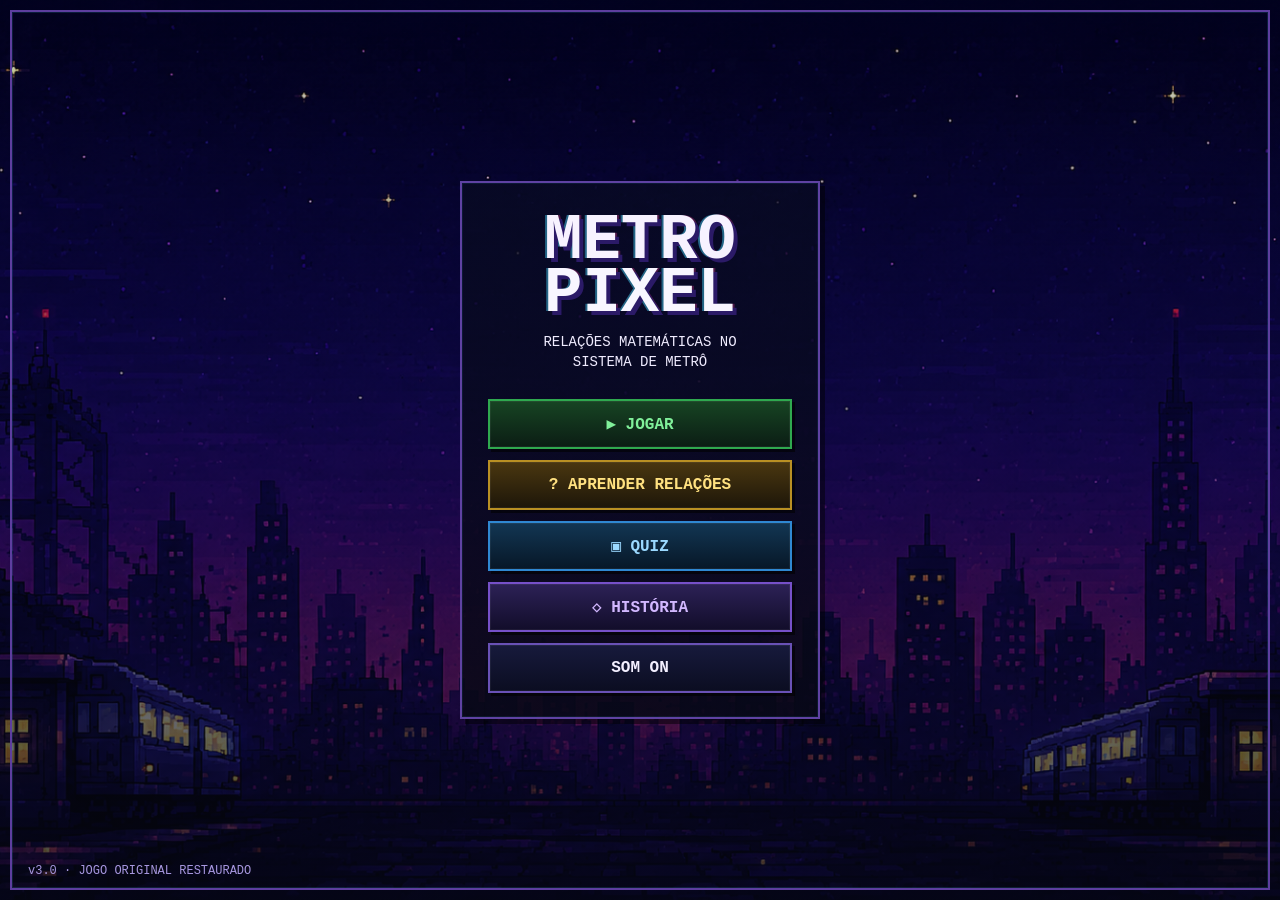
<file: Projeto Matematica/index.html>
<!DOCTYPE html>
<html lang="pt-BR">
<head>
<meta charset="UTF-8">
<meta name="viewport" content="width=device-width, initial-scale=1.0">
<title>MetroPixel — Relações Matemáticas</title>
<link rel="stylesheet" href="style.css">
</head>
<body>

<div class="screen active" id="s-menu">
  <div class="menu-grid"></div>
  <div class="menu-wrap">
    <div class="menu-logo">METRO<br>PIXEL</div>
    <span class="menu-logo-sub">RELAÇÕES MATEMÁTICAS NO SISTEMA DE METRÔ</span>
    <div class="menu-deco">○──□──◇──○──□
│     │     │
◇──○──□──◇──○</div>
    <div class="legend-row">
      <div class="leg"><div class="leg-dot c"></div><span style="color:#aab">Círculo</span></div>
      <div class="leg"><div class="leg-dot s"></div><span style="color:#aab">Quadrado</span></div>
      <div class="leg"><div class="leg-dot d"></div><span style="color:#aab">Losango</span></div>
    </div>
    <div class="legend-row">
      <div class="leg"><span style="color:var(--c-ref)">■</span><span style="color:var(--c-ref)">Reflexiva</span></div>
      <div class="leg"><span style="color:var(--c-sim)">■</span><span style="color:var(--c-sim)">Simétrica</span></div>
      <div class="leg"><span style="color:var(--c-tra)">■</span><span style="color:var(--c-tra)">Transitiva</span></div>
      <div class="leg"><span style="color:var(--c-eq)">■</span><span style="color:var(--c-eq)">Equivalência</span></div>
    </div>
    <div class="menu-btns">
      <button class="px-btn g" onclick="goGame()">▶ JOGAR</button>
      <button class="px-btn y" onclick="goRel()">? APRENDER RELAÇÕES</button>
      <button class="px-btn b" onclick="goQuiz()">▣ QUIZ</button>
      <button class="px-btn p" onclick="goStory()">◇ HISTÓRIA</button>
      <button class="px-btn" id="sound-menu" onclick="toggleSound()">SOM ON</button>
    </div>
  </div>
  <div class="menu-corner">v3.0 · JOGO ORIGINAL RESTAURADO</div>
</div>

<div class="screen content-screen" id="s-story">
  <div class="content-wrap">
    <div class="content-head">
      <div>
        <div class="content-title">HISTÓRIA</div>
        <div class="content-sub">A origem da missão no sistema de metrô inteligente.</div>
      </div>
      <button class="px-btn" onclick="goMenu()">◂ MENU</button>
    </div>
    <div class="story-menu" aria-label="Menu da história">
      <button class="px-btn p" onclick="setStorySlide(0)">1. Cidade</button>
      <button class="px-btn p" onclick="setStorySlide(1)">2. Bug</button>
      <button class="px-btn p" onclick="setStorySlide(2)">3. Missão</button>
      <button class="px-btn p" onclick="setStorySlide(3)">4. Rede</button>
    </div>
    <div class="story-shell">
      <button class="px-btn p story-arrow" onclick="prevStory()" aria-label="Slide anterior">‹</button>
      <div class="story-deck">
        <article class="story-slide active">
          <div class="story-media skyline"><img src="assets/images/neon_cityscape_at_dusk.png" alt="Cidade MetroPixel funcionando ao anoitecer"></div>
          <div class="story-copy">
            <h3>1. MetroPixel</h3>
            <p>MetroPixel é uma cidade onde tudo funciona graças ao sistema de metrô inteligente.</p>
          </div>
        </article>
        <article class="story-slide">
          <div class="story-media bug"><img src="assets/images/cyberpunk_transit_map_with_warning_symbol.png" alt="Mapa de metrô com alerta de bug"></div>
          <div class="story-copy">
            <h3>2. O bug</h3>
            <p>Um bug apagou conexões entre as estações, isolando bairros e prendendo passageiros.</p>
          </div>
        </article>
        <article class="story-slide">
          <div class="story-media engineer"><img src="assets/images/underground_control_room_with_neon_lights.png" alt="Sala de controle subterrânea com luzes neon"></div>
          <div class="story-copy">
            <h3>3. Sua missão</h3>
            <p>Você é o engenheiro-chefe responsável por reconstruir as linhas usando relações matemáticas.</p>
          </div>
        </article>
        <article class="story-slide">
          <div class="story-media network"><img src="assets/images/neon_network_in_deep_space.png" alt="Rede neon de conexões restaurada"></div>
          <div class="story-copy">
            <h3>4. Restaure as conexões</h3>
            <p>Use reflexividade, simetria, transitividade e equivalência para salvar MetroPixel.</p>
          </div>
        </article>
      </div>
      <button class="px-btn p story-arrow" onclick="nextStory()" aria-label="Próximo slide">›</button>
    </div>
    <div class="story-dots" id="story-dots" aria-hidden="true"></div>
    <div class="content-actions" style="justify-content:center">
      <button class="px-btn" onclick="goMenu()">VOLTAR</button>
      <button class="px-btn g" onclick="goGame()">IR PARA JOGAR</button>
      <button class="px-btn y" onclick="goRel()">IR PARA APRENDER</button>
      <button class="px-btn b" onclick="goQuiz()">IR PARA QUIZ</button>
    </div>
  </div>
</div>

<div class="screen content-screen" id="s-rel">
  <div class="content-wrap">
    <div class="content-head">
      <div>
        <div class="content-title">APRENDER RELAÇÕES</div>
        <div class="content-sub">Treinamento visual das propriedades matemáticas no metrô.</div>
      </div>
      <button class="px-btn" onclick="goMenu()">◂ MENU</button>
    </div>
    <div class="rel-grid">
      <div class="rel-card">
        <div class="rel-card-h" style="color:var(--blue)">O QUE É RELAÇÃO</div>
        <div class="rel-math">R ⊆ A×A</div>
        <div class="rel-desc">Uma relação é um conjunto de pares ordenados formados com elementos de A.</div>
        <div class="rel-ex">Ex: A = {A, B, C}<br>R = {(A,B), (B,C)}</div>
      </div>
      <div class="rel-card ref">
        <div class="rel-card-h">REFLEXIVA</div>
        <div class="rel-math">∀a ∈ A: (a,a) ∈ R</div>
        <div class="rel-desc">Todo elemento se relaciona consigo mesmo.</div>
        <div class="rel-ex">No metrô: cada estação tem um atendimento para ela mesma. A→A.</div>
        <img class="learn-diagram" src="assets/images/pixelated_orb_with_looping_arrow.png" alt="Diagrama da relação reflexiva">
      </div>
      <div class="rel-card sim">
        <div class="rel-card-h">SIMÉTRICA</div>
        <div class="rel-math">(a,b) ∈ R → (b,a) ∈ R</div>
        <div class="rel-desc">Se A se conecta com B, B também se conecta com A.</div>
        <div class="rel-ex">No metrô: linha de ida e volta. A→B e B→A.</div>
        <img class="learn-diagram" src="assets/images/pixelated_bidirectional_exchange_icons.png" alt="Diagrama da relação simétrica">
      </div>
      <div class="rel-card tra">
        <div class="rel-card-h">TRANSITIVA</div>
        <div class="rel-math">(a,b) ∈ R ∧ (b,c) ∈ R → (a,c) ∈ R</div>
        <div class="rel-desc">Se A se relaciona com B e B com C, A precisa se relacionar com C.</div>
        <div class="rel-ex">No jogo, a baldeação ajuda a visualizar; matematicamente o par (A,C) precisa estar em R.</div>
        <img class="learn-diagram" src="assets/images/pixel_arrows_and_process_flow_diagram.png" alt="Diagrama da relação transitiva">
      </div>
      <div class="rel-card eq">
        <div class="rel-card-h">EQUIVALÊNCIA</div>
        <div class="rel-math">Reflexiva + Simétrica + Transitiva</div>
        <div class="rel-desc">A relação satisfaz as três propriedades ao mesmo tempo.</div>
        <div class="rel-ex">Rede completa e consistente: todos os requisitos aparecem no quadro da relação.</div>
        <img class="learn-diagram" src="assets/images/retro_pixel_network_diagram.png" alt="Diagrama da relação de equivalência">
      </div>
    </div>
    <div class="content-actions">
      <button class="px-btn g" onclick="goGame()">JOGAR</button>
      <button class="px-btn b" onclick="goQuiz()">QUIZ</button>
      <button class="px-btn" onclick="goMenu()">MENU</button>
    </div>
  </div>
</div>

<div class="screen content-screen" id="s-quiz">
  <div class="content-wrap">
    <div class="content-head">
      <div>
        <div class="content-title">QUIZ DE FIXAÇÃO</div>
        <div class="content-sub">5 perguntas sorteadas de um banco com 10 questões.</div>
      </div>
      <button class="px-btn" onclick="goMenu()">◂ MENU</button>
    </div>
    <div class="quiz-grid">
      <div class="quiz-card">
        <div class="quiz-top">
          <span id="quiz-counter">Pergunta 1/5</span>
          <span id="quiz-score">Acertos: 0</span>
        </div>
        <div class="bar"><div class="bar-fill" id="quiz-progress"></div></div>
        <div class="question-text" id="quiz-question"></div>
        <div class="options-grid" id="quiz-options"></div>
        <div class="feedback" id="quiz-feedback">Escolha uma alternativa para ver o feedback.</div>
        <div class="content-actions">
          <button class="px-btn g" id="quiz-next" onclick="nextQuiz()" disabled>PRÓXIMA</button>
          <button class="px-btn b" onclick="startQuiz()">NOVO SORTEIO</button>
        </div>
      </div>
      <aside class="panel-box">
        <h3>Como usar na apresentação</h3>
        <p>O quiz é uma opção livre do menu. Ele reforça a definição formal das propriedades sem travar a partida principal.</p>
        <div class="content-actions">
          <button class="px-btn g" onclick="goGame()">JOGAR</button>
          <button class="px-btn y" onclick="goRel()">APRENDER</button>
        </div>
      </aside>
    </div>
  </div>
</div>

<div class="screen" id="s-game">
  <div id="gtop">
    <span class="gtop-logo">METRO<span style="color:var(--yellow)">PIXEL</span></span>
    <div class="gsep"></div>
    <div class="gstat"><span class="gstat-l">Fase</span><span class="gstat-v w" id="h-phase">1/5</span></div>
    <div class="gstat"><span class="gstat-l">Pts</span><span class="gstat-v g" id="h-score">0</span></div>
    <div class="gstat"><span class="gstat-l">Entregues</span><span class="gstat-v y" id="h-del">0</span></div>
    <div class="gstat"><span class="gstat-l">Presos</span><span class="gstat-v r" id="h-str">0</span></div>
    <div id="restrict-bar"></div>
    <div style="margin-left:auto;display:flex;gap:6px">
      <button class="px-btn y" style="font-size:9px;padding:5px 9px" onclick="skipPhase()">PRÓX ▶</button>
      <button class="px-btn" style="font-size:9px;padding:5px 9px" onclick="goMenu()">◂ MENU</button>
    </div>
  </div>
  <div id="gbody">
    <div id="sleft">
      <div class="sb">
        <div class="sbt">Missão</div>
        <div id="mission-text">...</div>
      </div>
      <div class="sb" style="padding-bottom:4px"><div class="sbt">Leis Descobertas</div></div>
      <div id="laws-wrap">
        <div class="law ref" id="law-ref"><div class="law-name">REFLEXIVA</div><div class="law-d" id="ld-ref">Bloqueada...</div></div>
        <div class="law sim" id="law-sim"><div class="law-name">SIMÉTRICA</div><div class="law-d" id="ld-sim">Bloqueada...</div></div>
        <div class="law tra" id="law-tra"><div class="law-name">TRANSITIVA</div><div class="law-d" id="ld-tra">Bloqueada...</div></div>
        <div class="law eq" id="law-eq"><div class="law-name">EQUIVALÊNCIA</div><div class="law-d" id="ld-eq">Bloqueada...</div></div>
      </div>
    </div>
    <div id="map-area">
      <div id="start-ov">
        <div class="start-box">
          <div class="start-phase" id="so-phase">FASE 1</div>
          <div class="start-name" id="so-name">PRIMEIROS TRILHOS</div>
          <div class="start-miss" id="so-miss">...</div>
          <div class="start-restrict" id="so-restrict" style="display:none"></div>
          <button class="px-btn g" style="font-size:12px;padding:10px 22px;margin-top:6px" onclick="startPartida()">▶ INICIAR PARTIDA</button>
          <div class="start-plan">Planeje antes de ligar o metrô!</div>
        </div>
      </div>
      <svg id="gsvg" xmlns="http://www.w3.org/2000/svg">
        <defs>
          <filter id="px-glow">
            <feGaussianBlur stdDeviation="2" result="b"/>
            <feMerge><feMergeNode in="b"/><feMergeNode in="SourceGraphic"/></feMerge>
          </filter>
        </defs>
        <g id="g-edges"></g>
        <g id="g-prev"></g>
        <g id="g-stations"></g>
        <g id="g-pax-dots"></g>
        <g id="g-transit"></g>
      </svg>
      <div id="toolbar">
        <button class="px-btn" id="btn-draw" onclick="setTool('draw')" style="border-color:var(--green);color:var(--green)">✏ TRAÇAR</button>
        <button class="px-btn" id="btn-erase" onclick="setTool('erase')">✂ APAGAR</button>
        <button class="px-btn g" id="btn-run" onclick="toggleRun()"><span id="run-lbl">▶ METRÔ</span></button>
        <button class="px-btn y" onclick="checkPhase()">✓ VERIFICAR</button>
        <button class="px-btn r" onclick="resetPhase()">↺ RESET</button>
      </div>
    </div>
    <div id="sright">
      <div id="wb-wrap">
        <div class="wb-title">◈ QUADRO DE RELAÇÕES</div>
        <div id="whiteboard">
          <div class="wb-set-a" id="wb-A">A = { }</div>
          <hr class="wb-divider">
          <div class="wb-label">R ⊆ A×A:</div>
          <div class="wb-rel" id="wb-R">∅</div>
          <hr class="wb-divider">
          <div class="wb-prop wb-prop-q" id="wp-ref"><span style="color:var(--c-ref)">↩</span> Reflexiva: <span id="wpr-v">?</span></div>
          <div class="wb-prop wb-prop-q" id="wp-sim"><span style="color:var(--c-sim)">↔</span> Simétrica: <span id="wps-v">?</span></div>
          <div class="wb-prop wb-prop-q" id="wp-tra"><span style="color:var(--c-tra)">→</span> Transitiva: <span id="wpt-v">?</span></div>
          <div class="wb-prop" style="margin-top:4px;border-top:1px dashed #ccc;padding-top:4px" id="wp-eq"><span style="color:var(--c-eq)">≡</span> Equivalência: <span id="wpe-v">?</span></div>
          <div class="wb-note">Modelo didático: o jogo registra laços próprios e linhas de ida/volta para focar na construção da rede.</div>
        </div>
      </div>
      <div id="ticket-area">
        <div class="tickets-title">Tickets de Passageiros</div>
        <div style="font-size:10px;color:var(--bd2)" id="tk-empty">Aguardando início...</div>
      </div>
      <div id="score-area">
        <div class="sc"><span>Entregues</span><span class="v" id="s-del">0</span></div>
        <div class="sc"><span>Presos</span><span class="v" id="s-str">0</span></div>
        <div class="sc"><span>Linhas</span><span class="v" id="s-ln">0</span></div>
        <div class="sc tot"><span>TOTAL</span><span class="v" id="s-tot">0</span></div>
      </div>
    </div>
  </div>
</div>

<div id="toasts"></div>
<div id="reveal">
  <div class="rv-pre">▸ LEI DESCOBERTA!</div>
  <div class="rv-name" id="rv-name"></div>
  <div class="rv-sub" id="rv-sub"></div>
</div>
<div id="modal-bg">
  <div class="modal">
    <div class="m-icon" id="m-icon">🚇</div>
    <div class="m-title" id="m-title">FASE COMPLETA!</div>
    <div class="m-body" id="m-body"></div>
    <div class="m-badges" id="m-badges"></div>
    <div class="m-stats" id="m-stats"></div>
    <div class="m-btns">
      <button class="px-btn g" id="m-next">PRÓXIMA ▶</button>
      <button class="px-btn" onclick="resetPhase();closeModal()">↺ REPETIR</button>
      <button class="px-btn y" onclick="closeModal();goMenu()">MENU</button>
    </div>
  </div>
</div>
<div id="pf"><div class="pfn" id="pf-n">1</div><div class="pfname" id="pf-name">...</div></div>

<script>
const SH = { C: "circle", S: "square", D: "diamond" };
const LC = { ref: "#9b5de5", sim: "#f5c518", tra: "#00bbf9", eq: "#00c87a" };
const LAWS_D = {
  ref: { name: "REFLEXIVA", col: LC.ref, sub: "∀a∈A, (a,a)∈R — cada estação serve a si mesma" },
  sim: { name: "SIMÉTRICA", col: LC.sim, sub: "(a,b)∈R → (b,a)∈R — linha vai e volta" },
  tra: { name: "TRANSITIVA", col: LC.tra, sub: "(a,b) e (b,c) pedem (a,c) — baldeação como visual" },
  eq: { name: "EQUIVALÊNCIA", col: LC.eq, sub: "Reflexiva + Simétrica + Transitiva" },
};
const PAX_TIME = 10;

const PHASES = [
  {
    id: 1, name: "PRIMEIROS TRILHOS",
    mission: "Conecte as estações ○↔○ para transportar passageiros.\nClique numa estação, depois em outra.",
    restrict: null,
    stations: [
      { id: "A", sh: SH.C, name: "Alto", rx: .18, ry: .32 },
      { id: "B", sh: SH.C, name: "Bela", rx: .42, ry: .18 },
      { id: "C", sh: SH.C, name: "Centro", rx: .72, ry: .28 },
      { id: "D", sh: SH.C, name: "Dique", rx: .82, ry: .60 },
      { id: "E", sh: SH.C, name: "Estela", rx: .55, ry: .75 },
      { id: "F", sh: SH.C, name: "Forte", rx: .22, ry: .72 },
    ],
    waves: [
      { from: "A", to: "D", t: 3 }, { from: "B", to: "F", t: 7 },
      { from: "C", to: "F", t: 12 }, { from: "E", to: "A", t: 18 },
      { from: "D", to: "B", t: 24 }, { from: "F", to: "C", t: 30 },
    ],
    minDel: 3, concepts: ["ref", "sim"],
    msg: "A rede restaurada mostra <strong>reflexividade</strong> no quadro e <strong>simetria</strong> nas linhas de ida e volta.",
  },
  {
    id: 2, name: "PONTE OBRIGATÓRIA",
    mission: "□ não liga em □! Use ○ como ponte.\nPense no caminho: □→○→□",
    restrict: null,
    stations: [
      { id: "N", sh: SH.C, name: "Norte", rx: .50, ry: .14 },
      { id: "L", sh: SH.C, name: "Leste", rx: .82, ry: .48 },
      { id: "S", sh: SH.C, name: "Sul", rx: .50, ry: .82 },
      { id: "O", sh: SH.C, name: "Oeste", rx: .18, ry: .48 },
      { id: "P", sh: SH.S, name: "Praça", rx: .50, ry: .48 },
      { id: "Q", sh: SH.S, name: "Quinta", rx: .28, ry: .28 },
      { id: "R", sh: SH.S, name: "Real", rx: .72, ry: .68 },
      { id: "T", sh: SH.S, name: "Torre", rx: .68, ry: .28 },
    ],
    waves: [
      { from: "P", to: "R", t: 3 }, { from: "Q", to: "T", t: 7 },
      { from: "N", to: "P", t: 11 }, { from: "L", to: "Q", t: 16 },
      { from: "R", to: "O", t: 22 }, { from: "T", to: "S", t: 28 },
      { from: "P", to: "T", t: 34 },
    ],
    minDel: 3, concepts: ["tra"],
    msg: "As pontes mostram a ideia visual de <strong>transitividade</strong>: se P chega em N e N chega em T, discutimos o par P→T no quadro.",
  },
  {
    id: 3, name: "SEM ATALHOS",
    mission: "TRANSITIVA PROIBIDA!\nCada par deve ter linha direta.\nNão pode haver cadeia A→B→C.",
    restrict: { type: "no-tra", label: "TRANSITIVA PROIBIDA — Sem baldeações! Cada destino precisa de linha direta." },
    stations: [
      { id: "A", sh: SH.C, name: "Alfa", rx: .20, ry: .25 },
      { id: "B", sh: SH.C, name: "Beta", rx: .60, ry: .18 },
      { id: "C", sh: SH.C, name: "Gama", rx: .82, ry: .55 },
      { id: "D", sh: SH.C, name: "Delta", rx: .55, ry: .80 },
      { id: "E", sh: SH.C, name: "Épsi", rx: .18, ry: .72 },
      { id: "F", sh: SH.S, name: "Foxt", rx: .40, ry: .50 },
      { id: "G", sh: SH.S, name: "Golf", rx: .72, ry: .38 },
    ],
    waves: [
      { from: "A", to: "B", t: 4 }, { from: "B", to: "C", t: 9 },
      { from: "C", to: "D", t: 14 }, { from: "D", to: "E", t: 20 },
      { from: "E", to: "A", t: 26 }, { from: "F", to: "G", t: 32 },
    ],
    minDel: 3, concepts: ["ref", "sim"],
    msg: "Nesta fase você evita cadeias transitivas. Isso ajuda a comparar uma relação com simetria e reflexividade, mas sem transitividade.",
  },
  {
    id: 4, name: "METRÓPOLE COMPLEXA",
    mission: "Losangos ◇ só ligam via □!\n□ só liga via ○!\nMonte a cadeia: ○→□→◇",
    restrict: null,
    stations: [
      { id: "N", sh: SH.C, name: "Norte", rx: .50, ry: .10 },
      { id: "NE", sh: SH.C, name: "NLeste", rx: .80, ry: .25 },
      { id: "L", sh: SH.C, name: "Leste", rx: .88, ry: .55 },
      { id: "S", sh: SH.C, name: "Sul", rx: .50, ry: .88 },
      { id: "O", sh: SH.C, name: "Oeste", rx: .12, ry: .55 },
      { id: "NO", sh: SH.C, name: "NOeste", rx: .20, ry: .25 },
      { id: "P1", sh: SH.S, name: "Praça1", rx: .38, ry: .38 },
      { id: "P2", sh: SH.S, name: "Praça2", rx: .62, ry: .38 },
      { id: "P3", sh: SH.S, name: "Praça3", rx: .62, ry: .65 },
      { id: "P4", sh: SH.S, name: "Praça4", rx: .38, ry: .65 },
      { id: "X", sh: SH.D, name: "Xeque", rx: .50, ry: .52 },
      { id: "Y", sh: SH.D, name: "Yield", rx: .72, ry: .80 },
    ],
    waves: [
      { from: "X", to: "N", t: 3 }, { from: "Y", to: "O", t: 6 },
      { from: "N", to: "Y", t: 10 }, { from: "L", to: "X", t: 14 },
      { from: "S", to: "X", t: 18 }, { from: "X", to: "NE", t: 22 },
      { from: "Y", to: "N", t: 27 }, { from: "NO", to: "Y", t: 32 },
    ],
    minDel: 4, concepts: ["tra", "eq"],
    msg: "A cadeia ○→□→◇ evidencia a discussão de <strong>transitividade</strong>. Quando tudo fica conectado, o jogo mostra a equivalência no modelo didático.",
  },
  {
    id: 5, name: "EQUIVALÊNCIA PERFEITA",
    mission: "APENAS SIMÉTRICA!\nSem baldeações — cada par precisa de linha direta de volta.\nMix de ○ □ ◇ — regras de conexão valem!",
    restrict: { type: "no-tra", label: "SÓ SIMÉTRICA — Linhas diretas apenas! Sem cadeias de 3+." },
    stations: [
      { id: "Z1", sh: SH.C, name: "Z1", rx: .18, ry: .20 },
      { id: "Z2", sh: SH.C, name: "Z2", rx: .50, ry: .12 },
      { id: "Z3", sh: SH.C, name: "Z3", rx: .82, ry: .20 },
      { id: "Z4", sh: SH.C, name: "Z4", rx: .88, ry: .55 },
      { id: "Z5", sh: SH.C, name: "Z5", rx: .50, ry: .88 },
      { id: "Z6", sh: SH.C, name: "Z6", rx: .12, ry: .55 },
      { id: "Q1", sh: SH.S, name: "Q1", rx: .35, ry: .40 },
      { id: "Q2", sh: SH.S, name: "Q2", rx: .65, ry: .40 },
      { id: "Q3", sh: SH.S, name: "Q3", rx: .65, ry: .70 },
      { id: "Q4", sh: SH.S, name: "Q4", rx: .35, ry: .70 },
      { id: "D1", sh: SH.D, name: "D1", rx: .50, ry: .52 },
      { id: "D2", sh: SH.D, name: "D2", rx: .20, ry: .72 },
    ],
    waves: [
      { from: "Z1", to: "D1", t: 3 }, { from: "D2", to: "Z3", t: 6 },
      { from: "Q1", to: "Z4", t: 10 }, { from: "Q3", to: "Z6", t: 14 },
      { from: "Z2", to: "D2", t: 18 }, { from: "D1", to: "Z5", t: 22 },
      { from: "Z4", to: "Q4", t: 27 }, { from: "Q2", to: "Z1", t: 32 },
      { from: "Z5", to: "D1", t: 37 },
    ],
    minDel: 4, concepts: ["ref", "sim", "tra", "eq"],
    msg: "<strong>MESTRE!</strong> Você restaurou a rede e viu como as propriedades de relações aparecem na representação do metrô.",
  },
];

const QUIZ_BANK = [
  { text: "A = {1, 2, 3}<br>R = {(1,1), (2,2), (3,3)}<br>Essa relação é reflexiva?", options: ["Sim", "Não", "Só é simétrica", "Só é transitiva"], answer: "Sim", explanation: "Todos os elementos possuem par consigo mesmos." },
  { text: "A = {1, 2}<br>R = {(1,1), (1,2)}<br>Essa relação é reflexiva?", options: ["Sim", "Não", "Depende de (1,2)", "É equivalência"], answer: "Não", explanation: "Falta o par (2,2)." },
  { text: "R = {(A,B), (B,A)}<br>Essa relação é simétrica?", options: ["Sim", "Não", "Só se tiver (A,A)", "Só se tiver (C,C)"], answer: "Sim", explanation: "Se existe A→B, também existe B→A." },
  { text: "R = {(A,B), (B,C)}<br>Essa relação é transitiva obrigatoriamente?", options: ["Sim", "Não", "Sempre é equivalência", "Só é reflexiva"], answer: "Não", explanation: "Para ser transitiva nesse caso, deveria existir também (A,C)." },
  { text: "R = {(A,B), (B,C), (A,C)}<br>Essa relação mostra uma ideia de transitividade?", options: ["Sim", "Não", "Só mostra simetria", "Só mostra reflexividade"], answer: "Sim", explanation: "A se relaciona com B, B com C, e A com C." },
  { text: "Uma relação de equivalência precisa ser:", options: ["Reflexiva, simétrica e transitiva", "Apenas reflexiva", "Apenas simétrica", "Reflexiva e não transitiva"], answer: "Reflexiva, simétrica e transitiva", explanation: "Equivalência reúne as três propriedades ao mesmo tempo." },
  { text: "No metrô, se uma linha vai da estação Norte para Sul e também volta de Sul para Norte, isso representa:", options: ["Simetria", "Reflexividade", "Ausência de relação", "Conjunto vazio"], answer: "Simetria", explanation: "A ida e a volta representam os pares opostos." },
  { text: "No metrô, se o passageiro vai de A para B e depois de B para C, chegando de A até C, isso representa:", options: ["Transitividade", "Simetria", "Reflexividade", "Par vazio"], answer: "Transitividade", explanation: "A analogia visual corresponde à exigência do par (A,C) na relação." },
  { text: "Se toda estação atende a si mesma, qual propriedade aparece?", options: ["Reflexiva", "Simétrica", "Transitiva", "Antissimétrica"], answer: "Reflexiva", explanation: "Reflexiva significa que cada elemento tem par consigo mesmo." },
  { text: "Se uma rede é reflexiva, simétrica e transitiva, ela é:", options: ["Relação de equivalência", "Relação vazia", "Apenas uma função", "Apenas um conjunto A"], answer: "Relação de equivalência", explanation: "Essa é exatamente a definição de equivalência." },
];

const AudioSys = {
  enabled: true,
  unlocked: false,
  ctx: null,
  bg: null,
  init() {
    if (this.unlocked) return;
    this.unlocked = true;
    const AC = window.AudioContext || window.webkitAudioContext;
    if (AC) this.ctx = new AC();
    this.tryBackground();
  },
  async tryBackground() {
    if (!this.enabled || location.protocol === "file:") return;
    try {
      const res = await fetch("assets/audio/background.mp3", { method: "HEAD", cache: "no-store" });
      if (!res.ok) return;
      const audio = new Audio("assets/audio/background.mp3");
      audio.loop = true;
      audio.volume = .34;
      this.bg = audio;
      await audio.play();
    } catch {}
  },
  toggle() {
    this.enabled = !this.enabled;
    if (!this.unlocked) this.init();
    if (!this.enabled) {
      if (this.bg) this.bg.pause();
    } else {
      if (this.bg) this.bg.play().catch(() => {});
      else this.tryBackground();
      this.play("unlock");
    }
    document.getElementById("sound-menu").textContent = this.enabled ? "SOM ON" : "SOM OFF";
  },
  play(kind) {
    if (!this.enabled) return;
    if (!this.unlocked) this.init();
    if (!this.ctx) return;
    if (this.ctx.state === "suspended") this.ctx.resume();
    const table = {
      click: [260, .045, .035],
      correct: [660, .12, .08],
      wrong: [130, .18, .09],
      unlock: [520, .18, .08],
      victory: [784, .35, .07],
      train: [196, .2, .08],
    };
    const cfg = table[kind] || table.click;
    const osc = this.ctx.createOscillator();
    const gain = this.ctx.createGain();
    osc.type = kind === "wrong" ? "sawtooth" : "square";
    osc.frequency.value = cfg[0];
    gain.gain.value = cfg[2];
    osc.connect(gain);
    gain.connect(this.ctx.destination);
    osc.start();
    gain.gain.exponentialRampToValueAtTime(.0001, this.ctx.currentTime + cfg[1]);
    osc.stop(this.ctx.currentTime + cfg[1] + .02);
  },
};
document.addEventListener("pointerdown", () => AudioSys.init(), { once: true });
document.addEventListener("click", ev => {
  if (ev.target.closest("button") && ev.target.id !== "sound-menu") AudioSys.play("click");
});
function toggleSound() { AudioSys.toggle(); }

const G = {
  pi: 0, score: 0, delivered: 0, stranded: 0, linesN: 0,
  edges: [], paxList: [], paxId: 0,
  running: false, started: false,
  tool: "draw", selSt: null,
  laws: new Set(),
  loopId: null, loopLast: null, spawnT: 0,
};

let quiz = { questions: [], index: 0, correct: 0, answered: false, done: false };
let storyIndex = 0;

function showScreen(id) {
  document.querySelectorAll(".screen").forEach(s => s.classList.remove("active"));
  document.getElementById(id).classList.add("active");
}
function goMenu() { stopLoop(); showScreen("s-menu"); }
function goRel() { stopLoop(); showScreen("s-rel"); }
function goStory() { stopLoop(); showScreen("s-story"); renderStory(); }
function goQuiz() { stopLoop(); showScreen("s-quiz"); startQuiz(); }
function goGame() { showScreen("s-game"); loadPhase(G.pi || 0); }
function closeModal() { document.getElementById("modal-bg").classList.remove("on"); }
function el(id) { return document.getElementById(id); }
function mapEl() { return el("map-area"); }
function ph() { return PHASES[G.pi]; }
function stById(id) { return ph().stations.find(s => s.id === id); }
function stPos(st) {
  const r = mapEl().getBoundingClientRect();
  return { x: st.rx * r.width, y: st.ry * r.height };
}

function shuffle(arr) { return [...arr].sort(() => Math.random() - .5); }
function renderStory() {
  const slides = [...document.querySelectorAll(".story-slide")];
  const dots = el("story-dots");
  if (!slides.length || !dots) return;
  storyIndex = (storyIndex + slides.length) % slides.length;
  slides.forEach((slide, index) => slide.classList.toggle("active", index === storyIndex));
  dots.innerHTML = "";
  slides.forEach((_, index) => {
    const dot = document.createElement("button");
    dot.type = "button";
    dot.className = "story-chip" + (index === storyIndex ? " active" : "");
    dot.setAttribute("aria-label", `Ir para slide ${index + 1}`);
    dot.onclick = () => setStorySlide(index);
    dots.appendChild(dot);
  });
}
function setStorySlide(index) {
  storyIndex = index;
  renderStory();
}
function nextStory() {
  storyIndex++;
  renderStory();
}
function prevStory() {
  storyIndex--;
  renderStory();
}
function startQuiz() {
  quiz = { questions: shuffle(QUIZ_BANK).slice(0, 5), index: 0, correct: 0, answered: false, done: false };
  el("quiz-next").textContent = "PRÓXIMA";
  renderQuiz();
}
function renderQuiz() {
  const q = quiz.questions[quiz.index];
  if (!q) return finishQuiz();
  quiz.answered = false;
  el("quiz-counter").textContent = `Pergunta ${quiz.index + 1}/5`;
  el("quiz-score").textContent = `Acertos: ${quiz.correct}`;
  el("quiz-progress").style.width = `${quiz.index * 20}%`;
  el("quiz-question").innerHTML = q.text;
  el("quiz-feedback").className = "feedback";
  el("quiz-feedback").textContent = "Escolha uma alternativa para ver o feedback.";
  el("quiz-next").disabled = true;
  const opts = el("quiz-options");
  opts.innerHTML = "";
  shuffle(q.options).forEach(opt => {
    const b = document.createElement("button");
    b.className = "answer-btn";
    b.type = "button";
    b.textContent = opt;
    b.onclick = () => answerQuiz(opt, b);
    opts.appendChild(b);
  });
}
function answerQuiz(opt, btn) {
  if (quiz.answered) return;
  quiz.answered = true;
  const q = quiz.questions[quiz.index];
  const ok = opt === q.answer;
  if (ok) quiz.correct++;
  document.querySelectorAll(".answer-btn").forEach(b => {
    b.disabled = true;
    if (b.textContent === q.answer) b.classList.add("correct");
  });
  if (!ok) btn.classList.add("wrong");
  const fb = el("quiz-feedback");
  fb.className = `feedback ${ok ? "good" : "bad"}`;
  fb.innerHTML = `<strong>${ok ? "Correto." : "Ainda não."}</strong> ${q.explanation}`;
  el("quiz-score").textContent = `Acertos: ${quiz.correct}`;
  el("quiz-next").disabled = false;
  AudioSys.play(ok ? "correct" : "wrong");
}
function nextQuiz() {
  if (quiz.done) { goGame(); return; }
  if (!quiz.answered) return;
  quiz.index++;
  renderQuiz();
}
function finishQuiz() {
  quiz.done = true;
  el("quiz-progress").style.width = "100%";
  el("quiz-counter").textContent = "Resultado";
  el("quiz-question").textContent = "Quiz concluído.";
  el("quiz-options").innerHTML = "";
  el("quiz-feedback").className = "feedback good";
  el("quiz-feedback").innerHTML = `Você acertou <strong>${quiz.correct}/5</strong>.`;
  el("quiz-next").disabled = false;
  el("quiz-next").textContent = "JOGAR";
  AudioSys.play("unlock");
}

function buildAdj() {
  const adj = {};
  ph().stations.forEach(s => adj[s.id] = new Set());
  G.edges.forEach(e => {
    (adj[e.from] = adj[e.from] || new Set()).add(e.to);
    (adj[e.to] = adj[e.to] || new Set()).add(e.from);
  });
  return adj;
}
function canReach(from, to) {
  if (from === to) return true;
  const adj = buildAdj();
  const vis = new Set([from]);
  const q = [from];
  while (q.length) {
    const c = q.shift();
    for (const n of (adj[c] || [])) {
      if (n === to) return true;
      if (!vis.has(n)) { vis.add(n); q.push(n); }
    }
  }
  return false;
}
function findPath(from, to) {
  if (from === to) return [from];
  const adj = buildAdj();
  const vis = new Set([from]);
  const q = [[from, [from]]];
  while (q.length) {
    const [c, p] = q.shift();
    for (const n of (adj[c] || [])) {
      if (n === to) return [...p, n];
      if (!vis.has(n)) { vis.add(n); q.push([n, [...p, n]]); }
    }
  }
  return null;
}
function allConnected() {
  const ids = ph().stations.map(s => s.id);
  for (let i = 0; i < ids.length; i++) {
    for (let j = i + 1; j < ids.length; j++) {
      if (!canReach(ids[i], ids[j])) return false;
    }
  }
  return true;
}
function checkAllConnectedAdj(adj) {
  const ids = ph().stations.map(s => s.id);
  if (ids.length < 2) return true;
  const vis = new Set([ids[0]]);
  const q = [ids[0]];
  while (q.length) {
    const cur = q.shift();
    for (const n of (adj[cur] || [])) {
      if (!vis.has(n)) { vis.add(n); q.push(n); }
    }
  }
  return vis.size === ids.length;
}
function edgeRelColor(from, to) {
  if (G.edges.length === 0) return LC.ref;
  const adj = buildAdj();
  adj[from] = adj[from] || new Set();
  adj[to] = adj[to] || new Set();
  adj[from].add(to);
  adj[to].add(from);
  const ids = ph().stations.map(s => s.id);
  for (const a of ids) for (const b of (adj[a] || [])) for (const c of (adj[b] || [])) {
    if (a !== c && !G.edges.some(e => (e.from === a && e.to === c) || (e.from === c && e.to === a))) return LC.tra;
  }
  if (checkAllConnectedAdj(adj)) return LC.eq;
  return LC.sim;
}
function canConnect(a, b) {
  const shA = stById(a)?.sh;
  const shB = stById(b)?.sh;
  if (shA === SH.C && shB === SH.C) return { ok: true };
  if ((shA === SH.C && shB === SH.S) || (shA === SH.S && shB === SH.C)) return { ok: true };
  if ((shA === SH.S && shB === SH.D) || (shA === SH.D && shB === SH.S)) return { ok: true };
  if (shA === SH.S && shB === SH.S) return { ok: false, msg: `□ não liga em □! Use um ○ como ponte entre ${a} e ${b}.` };
  if (shA === SH.D && shB === SH.D) return { ok: false, msg: `◇ não liga em ◇! Use um □ como ponte entre ${a} e ${b}.` };
  if ((shA === SH.C && shB === SH.D) || (shA === SH.D && shB === SH.C)) return { ok: false, msg: `◇ só liga via □! ${shA === SH.D ? a : b} precisa de quadrado intermediário.` };
  return { ok: false, msg: "Conexão inválida" };
}
function checkRestrict(from, to) {
  const res = ph().restrict;
  if (!res) return { ok: true };
  if (res.type === "no-tra") {
    const adj = buildAdj();
    adj[from] = adj[from] || new Set();
    adj[to] = adj[to] || new Set();
    adj[from].add(to);
    adj[to].add(from);
    const ids = ph().stations.map(s => s.id);
    for (const a of ids) for (const b of (adj[a] || [])) for (const c of (adj[b] || [])) {
      if (a !== c) return { ok: false, msg: `Isso criaria cadeia transitiva (${a}→${b}→${c}). Proibido nesta fase!` };
    }
  }
  return { ok: true };
}

const SR = 16;
function renderStations() {
  const g = el("g-stations");
  g.innerHTML = "";
  ph().stations.forEach(st => {
    const { x, y } = stPos(st);
    const grp = document.createElementNS("http://www.w3.org/2000/svg", "g");
    grp.id = "stg-" + st.id;
    grp.appendChild(makeShadow(st, x + 2, y + 2));
    const body = makeShapeEl(st, x, y, "#fff", "#111", 3);
    body.id = "stb-" + st.id;
    body.style.cursor = "pointer";
    body.addEventListener("click", e => { e.stopPropagation(); onStClick(st.id); });
    grp.appendChild(body);
    const sel = makeShapeEl(st, x, y, "none", "#f5c518", 3, SR + 6);
    sel.id = "sel-" + st.id;
    sel.style.pointerEvents = "none";
    sel.setAttribute("stroke-dasharray", "5 3");
    sel.style.opacity = "0";
    sel.style.transition = "opacity .15s";
    grp.appendChild(sel);
    grp.appendChild(makeTxt(st.id, x, y - SR - 8, "#222", "10px"));
    grp.appendChild(makeTxt(st.name, x, y + SR + 11, "#777", "9px"));
    g.appendChild(grp);
  });
}
function makeShapeEl(st, x, y, fill, stroke, sw, r) {
  const R = r || SR;
  if (st.sh === SH.C) {
    const circle = document.createElementNS("http://www.w3.org/2000/svg", "circle");
    circle.setAttribute("cx", x);
    circle.setAttribute("cy", y);
    circle.setAttribute("r", R);
    circle.setAttribute("fill", fill);
    circle.setAttribute("stroke", stroke);
    circle.setAttribute("stroke-width", sw);
    return circle;
  }
  if (st.sh === SH.S) {
    const rect = document.createElementNS("http://www.w3.org/2000/svg", "rect");
    rect.setAttribute("x", x - R);
    rect.setAttribute("y", y - R);
    rect.setAttribute("width", R * 2);
    rect.setAttribute("height", R * 2);
    rect.setAttribute("fill", fill);
    rect.setAttribute("stroke", stroke);
    rect.setAttribute("stroke-width", sw);
    return rect;
  }
  const poly = document.createElementNS("http://www.w3.org/2000/svg", "polygon");
  poly.setAttribute("points", `${x},${y - R} ${x + R},${y} ${x},${y + R} ${x - R},${y}`);
  poly.setAttribute("fill", fill);
  poly.setAttribute("stroke", stroke);
  poly.setAttribute("stroke-width", sw);
  return poly;
}
function makeShadow(st, x, y) {
  const s = makeShapeEl(st, x, y, "rgba(0,0,0,.12)", "none", 0);
  s.style.pointerEvents = "none";
  return s;
}
function makeTxt(txt, x, y, fill, size) {
  const t = document.createElementNS("http://www.w3.org/2000/svg", "text");
  t.setAttribute("x", x);
  t.setAttribute("y", y);
  t.setAttribute("text-anchor", "middle");
  t.setAttribute("dominant-baseline", "central");
  t.setAttribute("font-family", "Courier New, monospace");
  t.setAttribute("font-size", size);
  t.setAttribute("font-weight", "700");
  t.setAttribute("fill", fill);
  t.style.pointerEvents = "none";
  t.textContent = txt;
  return t;
}
function renderEdges() {
  const g = el("g-edges");
  g.innerHTML = "";
  G.edges.forEach(e => {
    const sA = stById(e.from), sB = stById(e.to);
    if (!sA || !sB) return;
    const pA = stPos(sA), pB = stPos(sB);
    const sh = document.createElementNS("http://www.w3.org/2000/svg", "line");
    sh.setAttribute("x1", pA.x + 2);
    sh.setAttribute("y1", pA.y + 2);
    sh.setAttribute("x2", pB.x + 2);
    sh.setAttribute("y2", pB.y + 2);
    sh.setAttribute("stroke", "rgba(0,0,0,.2)");
    sh.setAttribute("stroke-width", "6");
    sh.setAttribute("stroke-linecap", "square");
    sh.style.pointerEvents = "none";
    g.appendChild(sh);
    const ln = document.createElementNS("http://www.w3.org/2000/svg", "line");
    ln.setAttribute("x1", pA.x);
    ln.setAttribute("y1", pA.y);
    ln.setAttribute("x2", pB.x);
    ln.setAttribute("y2", pB.y);
    ln.setAttribute("stroke", e.color);
    ln.setAttribute("stroke-width", "5");
    ln.setAttribute("stroke-linecap", "square");
    ln.style.pointerEvents = "none";
    g.appendChild(ln);
    drawArrow(g, pA, pB, e.color, .55);
    drawArrow(g, pB, pA, e.color, .55);
  });
  updateWhiteboard();
}
function drawArrow(g, pA, pB, col, t) {
  const mx = pA.x + (pB.x - pA.x) * t, my = pA.y + (pB.y - pA.y) * t;
  const ang = Math.atan2(pB.y - pA.y, pB.x - pA.x);
  const L = 10, W = .4;
  const poly = document.createElementNS("http://www.w3.org/2000/svg", "polygon");
  poly.setAttribute("points", `${mx},${my} ${mx - L * Math.cos(ang - W)},${my - L * Math.sin(ang - W)} ${mx - L * Math.cos(ang + W)},${my - L * Math.sin(ang + W)}`);
  poly.setAttribute("fill", col);
  poly.style.pointerEvents = "none";
  g.appendChild(poly);
}

let prevLn = null;
function initPrev() {
  const svg = el("gsvg");
  svg.addEventListener("mousemove", e => {
    if (!G.selSt || !G.started) return;
    const r = mapEl().getBoundingClientRect();
    const mx = e.clientX - r.left, my = e.clientY - r.top;
    const st = stById(G.selSt);
    if (!st) return;
    const p = stPos(st);
    if (!prevLn) {
      prevLn = document.createElementNS("http://www.w3.org/2000/svg", "line");
      prevLn.setAttribute("stroke-width", "4");
      prevLn.setAttribute("stroke-linecap", "square");
      prevLn.setAttribute("stroke-dasharray", "7 4");
      prevLn.style.pointerEvents = "none";
      el("g-prev").appendChild(prevLn);
    }
    prevLn.setAttribute("x1", p.x);
    prevLn.setAttribute("y1", p.y);
    prevLn.setAttribute("x2", mx);
    prevLn.setAttribute("y2", my);
    prevLn.setAttribute("stroke", "#888");
    prevLn.setAttribute("opacity", ".65");
  });
  svg.addEventListener("click", e => { if (e.target === svg) desel(); });
}
function clearPrev() { el("g-prev").innerHTML = ""; prevLn = null; }
function onStClick(id) {
  if (!G.started) { toast("w", "Aguarde", "Clique INICIAR PARTIDA primeiro!"); return; }
  if (G.tool === "erase") {
    const b = G.edges.length;
    G.edges = G.edges.filter(e => e.from !== id && e.to !== id);
    if (G.edges.length < b) {
      toast("i", "Removido", "Linhas apagadas.");
      renderEdges();
      G.linesN = G.edges.length;
      el("s-ln").textContent = G.linesN;
    }
    return;
  }
  if (!G.selSt) {
    G.selSt = id;
    setSel(id, true);
    toast("i", "Selecionado", `${id} — clique em outra estação.`);
  } else if (G.selSt === id) {
    desel();
  } else {
    tryEdge(G.selSt, id);
    desel();
  }
}
function setSel(id, on) { const r = el("sel-" + id); if (r) r.style.opacity = on ? "1" : "0"; }
function desel() { if (G.selSt) setSel(G.selSt, false); G.selSt = null; clearPrev(); }
function tryEdge(from, to) {
  if (G.edges.some(e => (e.from === from && e.to === to) || (e.from === to && e.to === from))) {
    toast("w", "Já existe", `${from}↔${to} já estão conectados.`);
    return;
  }
  const rule = canConnect(from, to);
  if (!rule.ok) {
    toast("e", "Inválido", rule.msg);
    AudioSys.play("wrong");
    flashSt(from);
    flashSt(to);
    return;
  }
  const res = checkRestrict(from, to);
  if (!res.ok) {
    toast("e", "Restrição!", res.msg);
    AudioSys.play("wrong");
    return;
  }
  const col = edgeRelColor(from, to);
  G.edges.push({ from, to, color: col });
  G.linesN = G.edges.length;
  el("s-ln").textContent = G.linesN;
  renderEdges();
  onEdgeAdded();
  if (G.running) checkAllPax();
  floatScore("+10");
  AudioSys.play("correct");
}
function flashSt(id) {
  const b = el("stb-" + id);
  if (!b) return;
  b.classList.add("errflash");
  setTimeout(() => b.classList.remove("errflash"), 700);
}
function onEdgeAdded() {
  if (!G.laws.has("sim")) discoverLaw("sim");
  if (!G.laws.has("ref") && G.edges.length >= 1) discoverLaw("ref");
  if (!G.laws.has("tra")) {
    const adj = buildAdj();
    outer:
    for (const a of Object.keys(adj)) for (const b of (adj[a] || [])) for (const c of (adj[b] || [])) {
      if (c !== a) { discoverLaw("tra"); break outer; }
    }
  }
  if (!G.laws.has("eq") && G.laws.has("ref") && G.laws.has("sim") && G.laws.has("tra") && allConnected()) discoverLaw("eq");
}
function discoverLaw(type) {
  if (G.laws.has(type)) return;
  G.laws.add(type);
  const card = el("law-" + type);
  if (card) card.classList.add("on");
  const ld = el("ld-" + type);
  if (ld) ld.textContent = LAWS_D[type].sub;
  showReveal(type);
  AudioSys.play("unlock");
}
function showReveal(type) {
  const d = LAWS_D[type];
  const rv = el("reveal");
  rv.style.borderColor = d.col;
  el("rv-name").textContent = d.name;
  el("rv-name").style.color = d.col;
  el("rv-sub").textContent = d.sub;
  rv.classList.add("on");
  setTimeout(() => rv.classList.remove("on"), 2000);
}
function updateWhiteboard() {
  const ids = ph().stations.map(s => s.id);
  el("wb-A").textContent = "A = {" + ids.join(", ") + "}";
  const allPairs = [];
  ids.forEach(id => allPairs.push({ a: id, b: id, type: "ref" }));
  G.edges.forEach(e => {
    allPairs.push({ a: e.from, b: e.to, type: "sim" });
    allPairs.push({ a: e.to, b: e.from, type: "sim" });
  });
  ids.forEach(a => ids.forEach(b => {
    if (a !== b && canReach(a, b) && !allPairs.some(p => p.a === a && p.b === b)) allPairs.push({ a, b, type: "tra" });
  }));
  const isEq = allConnected() && G.edges.length > 0;
  if (isEq) allPairs.forEach(p => p.type = "eq");
  const rEl = el("wb-R");
  if (G.edges.length === 0) {
    rEl.textContent = "∅  (sem linhas traçadas ainda)";
    rEl.style.color = "#aaa";
  } else {
    rEl.innerHTML = "";
    allPairs.slice(0, 24).forEach(p => {
      const sp = document.createElement("span");
      sp.className = "wb-pair " + p.type;
      sp.textContent = `(${p.a},${p.b}) `;
      rEl.appendChild(sp);
    });
    if (allPairs.length > 24) {
      const dots = document.createElement("span");
      dots.style.color = "#aaa";
      dots.textContent = `... +${allPairs.length - 24} pares`;
      rEl.appendChild(dots);
    }
  }
  const isRef = true;
  const isSim = true;
  const isTra = G.edges.length > 0 ? allConnected() : false;
  const isEqFull = isRef && isSim && isTra && allConnected();
  function wpv(elId, val) {
    const e = el(elId);
    if (!e) return;
    e.textContent = G.edges.length === 0 ? "?" : val ? "✓ SIM" : "✗ NÃO";
    e.className = G.edges.length === 0 ? "wb-prop-q" : val ? "wb-prop-y" : "wb-prop-n";
  }
  wpv("wpr-v", isRef);
  wpv("wps-v", isSim);
  wpv("wpt-v", isTra);
  wpv("wpe-v", isEqFull);
}
function spawnPax(cfg) {
  const id = "p" + (G.paxId++);
  const pax = { id, from: cfg.from, to: cfg.to, timer: PAX_TIME, maxT: PAX_TIME, status: "wait" };
  G.paxList.push(pax);
  const st = stById(cfg.from);
  if (st) {
    const { x, y } = stPos(st);
    const dot = document.createElementNS("http://www.w3.org/2000/svg", "circle");
    dot.setAttribute("cx", x);
    dot.setAttribute("cy", y - SR - 14);
    dot.setAttribute("r", "5");
    dot.setAttribute("fill", "#ff3d5a");
    dot.style.pointerEvents = "none";
    let gr = true;
    const anim = () => {
      const r = parseFloat(dot.getAttribute("r"));
      if (gr) { dot.setAttribute("r", r < 7 ? r + .08 : 7); if (r >= 7) gr = false; }
      else { dot.setAttribute("r", r > 5 ? r - .08 : 5); if (r <= 5) gr = true; }
      if (pax.status === "wait") requestAnimationFrame(anim);
    };
    requestAnimationFrame(anim);
    el("g-pax-dots").appendChild(dot);
    pax.dotEl = dot;
  }
  const emp = el("tk-empty");
  if (emp) emp.style.display = "none";
  const tk = document.createElement("div");
  tk.className = "ticket wait";
  tk.id = "tk-" + id;
  tk.innerHTML = `
    <div class="tk-route">${cfg.from} → ${cfg.to}</div>
    <div class="tk-status" id="tks-${id}">aguardando em ${cfg.from}</div>
    <div class="tk-bar"><div class="tk-fill" id="tkf-${id}" style="width:100%;background:var(--green)"></div></div>
  `;
  el("ticket-area").appendChild(tk);
  pax.tkEl = tk;
  checkPax(pax);
}
function checkPax(p) { if (p.status !== "wait") return; if (canReach(p.from, p.to)) deliverPax(p); }
function checkAllPax() { G.paxList.filter(p => p.status === "wait").forEach(checkPax); }
function deliverPax(p) {
  p.status = "transit";
  p.dotEl?.remove();
  const ts = el("tks-" + p.id);
  if (ts) ts.textContent = "em trânsito...";
  p.tkEl?.classList.replace("wait", "transit");
  const path = findPath(p.from, p.to);
  if (!path) { strandPax(p); return; }
  AudioSys.play("train");
  animDot(path, () => {
    p.status = "done";
    G.delivered++;
    G.score += 100;
    el("h-del").textContent = G.delivered;
    el("h-score").textContent = G.score;
    el("s-del").textContent = G.delivered;
    el("s-tot").textContent = G.score;
    if (ts) ts.textContent = "chegou!";
    p.tkEl?.classList.replace("transit", "ok");
    floatScore("+100");
    toast("s", "Entregue!", `${p.from}→${p.to} ✓`);
    if (path.length > 2 && !G.laws.has("tra")) discoverLaw("tra");
    if (!G.laws.has("eq") && allConnected()) discoverLaw("eq");
    updateWhiteboard();
  });
}
function strandPax(p) {
  p.status = "dead";
  G.stranded++;
  p.dotEl?.remove();
  const ts = el("tks-" + p.id);
  if (ts) ts.textContent = "sem rota!";
  p.tkEl?.classList.replace("wait", "dead");
  p.tkEl?.classList.remove("urgent");
  el("h-str").textContent = G.stranded;
  el("s-str").textContent = G.stranded;
  toast("e", "Preso!", `${p.from}→${p.to} sem rota`);
  AudioSys.play("wrong");
}
function animDot(path, done) {
  const S = 10;
  const dot = document.createElementNS("http://www.w3.org/2000/svg", "rect");
  dot.setAttribute("width", S);
  dot.setAttribute("height", S);
  dot.setAttribute("fill", "#fff");
  dot.setAttribute("stroke", "#333");
  dot.setAttribute("stroke-width", "2");
  dot.style.pointerEvents = "none";
  el("g-transit").appendChild(dot);
  let seg = 0;
  function go() {
    if (seg >= path.length - 1) { dot.remove(); done(); return; }
    const pA = stPos(stById(path[seg])), pB = stPos(stById(path[seg + 1]));
    const dur = 400, start = performance.now();
    function frame(now) {
      const t = Math.min((now - start) / dur, 1);
      const e = t < .5 ? 2 * t * t : 1 - Math.pow(-2 * t + 2, 2) / 2;
      dot.setAttribute("x", pA.x + (pB.x - pA.x) * e - S / 2);
      dot.setAttribute("y", pA.y + (pB.y - pA.y) * e - S / 2);
      if (t < 1) requestAnimationFrame(frame);
      else { seg++; go(); }
    }
    requestAnimationFrame(frame);
  }
  const p0 = stPos(stById(path[0]));
  dot.setAttribute("x", p0.x - S / 2);
  dot.setAttribute("y", p0.y - S / 2);
  go();
}
function startLoop() {
  if (G.loopId) return;
  G.loopLast = performance.now();
  function tick(now) {
    const dt = Math.min((now - G.loopLast) / 1000, .1);
    G.loopLast = now;
    G.spawnT += dt;
    ph().waves.forEach(w => { if (!w._done && G.spawnT >= w.t) { w._done = true; spawnPax(w); } });
    G.paxList.filter(p => p.status === "wait").forEach(p => {
      p.timer -= dt;
      const pct = Math.max(0, p.timer / p.maxT * 100);
      const f = el("tkf-" + p.id);
      if (f) {
        f.style.width = pct + "%";
        f.style.background = pct > 50 ? "var(--green)" : pct > 25 ? "var(--yellow)" : "var(--red)";
      }
      if (pct < 25) p.tkEl?.classList.add("urgent");
      if (p.timer <= 0) strandPax(p);
    });
    G.loopId = requestAnimationFrame(tick);
  }
  G.loopId = requestAnimationFrame(tick);
}
function stopLoop() { if (G.loopId) { cancelAnimationFrame(G.loopId); G.loopId = null; } }
function setTool(t) {
  G.tool = t;
  desel();
  el("btn-draw").style.borderColor = t === "draw" ? "var(--green)" : "var(--bd2)";
  el("btn-draw").style.color = t === "draw" ? "var(--green)" : "#eef";
  el("btn-erase").style.borderColor = t === "erase" ? "var(--red)" : "var(--bd2)";
  el("btn-erase").style.color = t === "erase" ? "var(--red)" : "#eef";
}
function startPartida() {
  G.started = true;
  el("start-ov").classList.add("gone");
  toast("i", "Partida iniciada!", "Trace as linhas e ligue o metrô!");
}
function toggleRun() {
  if (!G.started) { toast("w", "Aguarde", "Clique INICIAR PARTIDA primeiro."); return; }
  G.running = !G.running;
  el("run-lbl").textContent = G.running ? "■ PARAR" : "▶ METRÔ";
  el("btn-run").className = "px-btn " + (G.running ? "r" : "g");
  if (G.running) { startLoop(); toast("i", "Metrô ligado!", "Passageiros chegando..."); AudioSys.play("train"); }
  else stopLoop();
}
function checkPhase() {
  if (!G.started) { toast("w", "Aguarde", "Inicie a partida primeiro."); return; }
  const p = ph();
  const noTra = p.restrict?.type === "no-tra";
  const minD = p.minDel;
  if (noTra) {
    if (G.delivered >= minD) { stopLoop(); G.score += 300; setTimeout(showModal, 300); }
    else toast("w", "Mais passageiros!", `Entregue mais ${minD - G.delivered} passageiro(s)!`);
  } else {
    if (allConnected() && G.delivered >= minD) { stopLoop(); G.score += 300; setTimeout(showModal, 300); }
    else if (!allConnected()) {
      const ids = p.stations.map(s => s.id);
      const hub = ids[0];
      ids.forEach(id => { if (!canReach(hub, id)) flashSt(id); });
      toast("e", "Isolado!", "Há estações sem conexão.");
    } else toast("w", "Quase!", `Entregue mais ${minD - G.delivered} passageiro(s)!`);
  }
}
function skipPhase() {
  if (G.pi >= PHASES.length - 1) { showModal(); return; }
  stopLoop();
  G.pi++;
  loadPhase(G.pi);
}
function resetPhase() {
  stopLoop();
  G.edges = [];
  G.paxList = [];
  G.linesN = 0;
  G.spawnT = 0;
  G.selSt = null;
  G.running = false;
  G.started = false;
  ph().waves.forEach(w => delete w._done);
  el("run-lbl").textContent = "▶ METRÔ";
  el("btn-run").className = "px-btn g";
  el("ticket-area").innerHTML = '<div class="tickets-title">Tickets de Passageiros</div><div style="font-size:10px;color:var(--bd2)" id="tk-empty">Aguardando início...</div>';
  el("g-pax-dots").innerHTML = "";
  el("g-transit").innerHTML = "";
  el("h-del").textContent = G.delivered;
  el("h-str").textContent = G.stranded;
  el("s-del").textContent = G.delivered;
  el("s-str").textContent = G.stranded;
  el("s-ln").textContent = 0;
  el("start-ov").classList.remove("gone");
  setTool("draw");
  renderStations();
  renderEdges();
  clearPrev();
  updateWhiteboard();
}
function showModal() {
  const p = ph();
  const isLast = G.pi >= PHASES.length - 1;
  el("h-score").textContent = G.score;
  el("s-tot").textContent = G.score;
  el("m-icon").textContent = isLast ? "🏆" : "🚇";
  el("m-title").textContent = isLast ? "METROPIXEL RESTAURADO!" : p.name;
  el("m-body").innerHTML = p.msg;
  const bw = el("m-badges");
  bw.innerHTML = "";
  p.concepts.forEach(c => {
    const b = document.createElement("span");
    b.className = "mbadge " + c;
    b.textContent = LAWS_D[c].name;
    bw.appendChild(b);
  });
  el("m-stats").innerHTML = `
    <div class="mst"><span class="mst-v">${G.score}</span><span class="mst-l">PONTOS</span></div>
    <div class="mst"><span class="mst-v">${G.delivered}</span><span class="mst-l">ENTREGUES</span></div>
    <div class="mst"><span class="mst-v">${G.edges.length}</span><span class="mst-l">LINHAS</span></div>
  `;
  const nb = el("m-next");
  if (isLast) { nb.textContent = "↺ JOGAR NOVAMENTE"; nb.onclick = () => { closeModal(); restartGame(); }; AudioSys.play("victory"); }
  else { nb.textContent = "PRÓXIMA FASE ▶"; nb.onclick = nextPhase; AudioSys.play("unlock"); }
  el("modal-bg").classList.add("on");
}
function nextPhase() {
  closeModal();
  G.pi++;
  if (G.pi >= PHASES.length) { restartGame(); return; }
  loadPhase(G.pi);
}
function restartGame() {
  G.pi = 0;
  G.score = 0;
  G.delivered = 0;
  G.stranded = 0;
  G.laws = new Set();
  ["ref", "sim", "tra", "eq"].forEach(t => {
    el("law-" + t).classList.remove("on");
    el("ld-" + t).textContent = "Bloqueada...";
  });
  loadPhase(0);
}
function loadPhase(idx) {
  stopLoop();
  const p = PHASES[idx];
  el("pf-n").textContent = p.id;
  el("pf-name").textContent = p.name;
  el("pf").classList.add("on");
  setTimeout(() => el("pf").classList.remove("on"), 650);
  G.edges = [];
  G.paxList = [];
  G.linesN = 0;
  G.spawnT = 0;
  G.selSt = null;
  G.running = false;
  G.started = false;
  p.waves.forEach(w => delete w._done);
  el("h-phase").textContent = `${p.id}/${PHASES.length}`;
  el("h-score").textContent = G.score;
  el("h-del").textContent = G.delivered;
  el("h-str").textContent = G.stranded;
  el("s-del").textContent = G.delivered;
  el("s-str").textContent = G.stranded;
  el("s-tot").textContent = G.score;
  el("s-ln").textContent = 0;
  el("mission-text").textContent = p.mission;
  el("run-lbl").textContent = "▶ METRÔ";
  el("btn-run").className = "px-btn g";
  const rb = el("restrict-bar");
  if (p.restrict) { rb.textContent = p.restrict.label; rb.classList.add("on"); }
  else { rb.textContent = ""; rb.classList.remove("on"); }
  el("start-ov").classList.remove("gone");
  el("so-phase").textContent = "FASE " + p.id;
  el("so-name").textContent = p.name;
  el("so-miss").innerHTML = p.mission.replace(/\n/g, "<br>");
  const sr = el("so-restrict");
  if (p.restrict) { sr.textContent = p.restrict.label; sr.style.display = "block"; }
  else { sr.style.display = "none"; }
  el("ticket-area").innerHTML = '<div class="tickets-title">Tickets de Passageiros</div><div style="font-size:10px;color:var(--bd2)" id="tk-empty">Aguardando início...</div>';
  el("g-pax-dots").innerHTML = "";
  el("g-transit").innerHTML = "";
  setTool("draw");
  requestAnimationFrame(() => requestAnimationFrame(() => {
    renderStations();
    renderEdges();
    clearPrev();
    updateWhiteboard();
  }));
}
function toast(type, title, body) {
  const wrap = el("toasts");
  const t = document.createElement("div");
  t.className = `toast ${type}`;
  t.innerHTML = `<div class="th">${title}</div><div class="tbod">${body}</div>`;
  wrap.appendChild(t);
  requestAnimationFrame(() => requestAnimationFrame(() => t.classList.add("in")));
  setTimeout(() => { t.classList.remove("in"); setTimeout(() => t.remove(), 300); }, 3000);
}
function floatScore(txt, col = "var(--green)") {
  const e = document.createElement("div");
  e.className = "fscore";
  e.style.color = col;
  e.textContent = txt;
  e.style.left = (20 + Math.random() * 60) + "%";
  e.style.top = "55%";
  document.body.appendChild(e);
  setTimeout(() => e.remove(), 1200);
}
let rsz = null;
window.addEventListener("resize", () => {
  clearTimeout(rsz);
  rsz = setTimeout(() => {
    if (document.getElementById("s-game").classList.contains("active")) {
      renderStations();
      renderEdges();
    }
  }, 150);
});
window.addEventListener("load", () => { initPrev(); });
</script>
</body>
</html>
</file>
<file: Projeto Matematica/style.css>
:root {
  --bg: #070817;
  --bg-2: #0d1026;
  --panel: #101331;
  --panel-2: #15183a;
  --panel-3: #1b1f49;
  --stroke: #44327f;
  --stroke-2: #6951b6;
  --text: #f3efff;
  --muted: #b7b0d2;
  --soft: #7d77a5;
  --green: #46d86d;
  --yellow: #f3c83f;
  --blue: #36a8ff;
  --cyan: #48d7ff;
  --purple: #9b5de5;
  --red: #ff4d6d;
  --ref: #9b5de5;
  --sim: #f3c83f;
  --tra: #36a8ff;
  --eq: #46d86d;
  --c-ref: #9b5de5;
  --c-sim: #f3c83f;
  --c-tra: #36a8ff;
  --c-eq: #46d86d;
  --bd: #44327f;
  --bd2: #6951b6;
  --shadow: rgba(0, 0, 0, .58);
  --font: "Courier New", "Lucida Console", monospace;
}

*,
*::before,
*::after {
  box-sizing: border-box;
  letter-spacing: 0;
}

html,
body {
  width: 100%;
  height: 100%;
  margin: 0;
}

body {
  overflow: hidden;
  font-family: var(--font);
  color: var(--text);
  background: var(--bg);
}

button {
  font-family: inherit;
}

.screen {
  position: fixed;
  inset: 0;
  display: none;
  overflow: hidden;
}

.screen.active {
  display: flex;
}

.px-btn {
  min-height: 38px;
  padding: 9px 14px;
  border: 2px solid var(--stroke-2);
  color: var(--text);
  background: linear-gradient(180deg, #171a3c, #0b0d21);
  box-shadow: 0 0 0 1px rgba(255,255,255,.05) inset, 3px 3px 0 var(--shadow);
  cursor: pointer;
  text-transform: uppercase;
  font-size: 12px;
  font-weight: 700;
  transition: transform .08s ease, filter .12s ease, background .12s ease;
}

.px-btn:hover,
.px-btn:focus-visible {
  transform: translate(-1px, -1px);
  filter: brightness(1.13);
  outline: none;
}

.px-btn:active {
  transform: translate(2px, 2px);
}

.px-btn:disabled {
  opacity: .45;
  cursor: not-allowed;
  transform: none;
}

.px-btn.g { border-color: #2fa94f; color: #80f09a; background: linear-gradient(180deg, #174423, #0b1d14); }
.px-btn.y { border-color: #b99023; color: #ffe180; background: linear-gradient(180deg, #4a3710, #1d1609); }
.px-btn.b { border-color: #2f88d2; color: #9bd9ff; background: linear-gradient(180deg, #123653, #071727); }
.px-btn.p { border-color: #7650c9; color: #d2b8ff; background: linear-gradient(180deg, #2c2156, #120d2a); }
.px-btn.r { border-color: #c43c5e; color: #ff9daf; background: linear-gradient(180deg, #4a1727, #210b12); }

.pixel-frame {
  border: 2px solid var(--stroke-2);
  background: linear-gradient(180deg, rgba(16,19,49,.96), rgba(8,10,27,.98));
  box-shadow: 0 0 0 1px rgba(72,215,255,.08) inset, 4px 4px 0 var(--shadow);
}

#s-menu {
  align-items: center;
  justify-content: center;
  padding: 24px;
  background:
    linear-gradient(180deg, rgba(6,7,20,.18), rgba(6,7,20,.72)),
    url("assets/images/neon_cityscape_at_dusk.png") center / cover no-repeat,
    #080918;
}

#s-menu::after {
  content: "";
  position: absolute;
  inset: 10px;
  pointer-events: none;
  border: 2px solid #5d3e9f;
  box-shadow: 0 0 0 1px rgba(72,215,255,.13) inset;
}

.menu-grid {
  display: none;
}

.menu-wrap {
  position: relative;
  z-index: 1;
  width: 360px;
  max-width: calc(100vw - 32px);
  margin: auto;
  padding: 32px 26px 24px;
  border: 2px solid #5f42a3;
  background: linear-gradient(180deg, rgba(8,11,33,.70), rgba(7,8,22,.88));
  box-shadow: 0 0 0 1px rgba(72,215,255,.08) inset, 5px 5px 0 rgba(0,0,0,.48);
  text-align: center;
}

.menu-logo {
  margin: 0 auto 12px;
  color: #f8f6ff;
  font-size: clamp(42px, 7vw, 64px);
  font-weight: 900;
  line-height: .82;
  text-shadow: 4px 4px 0 #2b1a67, -2px 0 0 rgba(72,215,255,.45), 2px 0 0 rgba(255,60,160,.28);
}

.menu-logo::first-line {
  color: #f7f2ff;
}

.menu-logo-sub {
  display: block;
  width: 260px;
  max-width: 100%;
  margin: 0 auto 26px;
  color: #f0ecff;
  font-size: 14px;
  line-height: 1.45;
}

.menu-deco,
.legend-row {
  display: none;
}

.menu-btns {
  display: grid;
  gap: 11px;
}

.menu-btns .px-btn {
  width: 100%;
  min-height: 50px;
  font-size: 16px;
}

.menu-corner {
  position: absolute;
  left: 28px;
  bottom: 22px;
  z-index: 1;
  color: #a797df;
  font-size: 12px;
}

.content-screen {
  align-items: center;
  justify-content: center;
  padding: 18px;
  background:
    radial-gradient(circle at 50% 0, rgba(70,62,150,.30), transparent 36%),
    linear-gradient(180deg, #080918, #050612);
}

.content-wrap {
  width: min(1420px, 100%);
  height: min(720px, calc(100vh - 36px));
  position: relative;
  padding: 22px;
  border: 2px solid #5c3d9d;
  background: linear-gradient(180deg, #0e112c, #070817);
  box-shadow: 0 0 0 1px rgba(72,215,255,.09) inset, 5px 5px 0 var(--shadow);
  overflow: hidden;
}

.content-head {
  min-height: 42px;
  display: flex;
  align-items: center;
  justify-content: center;
  margin-bottom: 18px;
  position: relative;
}

.content-title {
  color: var(--text);
  font-size: 24px;
  font-weight: 900;
  text-align: center;
}

.content-title::before {
  content: "▣ ";
  color: var(--cyan);
}

.content-sub {
  margin-top: 4px;
  color: var(--muted);
  font-size: 13px;
  text-align: center;
}

.content-head > .px-btn {
  position: absolute;
  right: 0;
  top: 0;
}

.content-actions {
  display: flex;
  gap: 10px;
  flex-wrap: wrap;
  margin-top: 14px;
}

.panel-box,
.quiz-card,
.rel-card,
.story-slide {
  border: 2px solid var(--stroke);
  background: linear-gradient(180deg, #111432, #090b1f);
  box-shadow: 3px 3px 0 var(--shadow);
}

.panel-box {
  padding: 16px;
}

.panel-box h3 {
  margin: 0 0 10px;
  color: var(--yellow);
  font-size: 15px;
}

.panel-box p {
  margin: 0;
  color: var(--muted);
  font-size: 13px;
  line-height: 1.65;
}

.story-menu {
  display: flex;
  justify-content: center;
  gap: 8px;
  margin: -4px 0 14px;
}

.story-menu .px-btn {
  min-height: 34px;
  padding: 7px 11px;
  font-size: 11px;
}

.story-shell {
  display: grid;
  grid-template-columns: 48px minmax(0, 1fr) 48px;
  gap: 12px;
  align-items: center;
}

.story-arrow {
  min-height: 80px;
  padding: 0;
  font-size: 32px;
}

.story-deck {
  display: grid;
  grid-template-columns: repeat(4, minmax(180px, 1fr));
  gap: 14px;
}

.story-slide {
  min-height: 410px;
  display: flex;
  flex-direction: column;
  overflow: hidden;
  opacity: .76;
  transition: opacity .15s ease, border-color .15s ease;
}

.story-slide.active {
  opacity: 1;
  border-color: #6e52bd;
}

.story-media {
  height: 215px;
  background: #111631;
  border-bottom: 2px solid #3e326f;
  overflow: hidden;
}

.story-media img {
  width: 100%;
  height: 100%;
  display: block;
  object-fit: cover;
  object-position: center;
  image-rendering: pixelated;
}

.story-copy {
  padding: 16px;
}

.story-copy h3 {
  margin: 0 0 10px;
  color: #c58bff;
  font-size: 16px;
  text-transform: uppercase;
}

.story-copy p {
  margin: 0;
  color: #e8e4fa;
  font-size: 14px;
  line-height: 1.62;
}

.story-dots {
  display: flex;
  justify-content: center;
  gap: 12px;
  margin: 16px 0 0;
}

.story-chip {
  width: 16px;
  height: 10px;
  border: 0;
  border-radius: 8px;
  background: #56517e;
  cursor: pointer;
}

.story-chip.active {
  background: var(--green);
}

.rel-grid {
  display: grid;
  grid-template-columns: repeat(5, minmax(150px, 1fr));
  gap: 12px;
  height: calc(100% - 104px);
  align-items: stretch;
}

.rel-card {
  min-height: 0;
  padding: 14px;
  display: flex;
  flex-direction: column;
  gap: 9px;
  overflow: hidden;
}

.rel-card.ref { border-color: #7046be; background: linear-gradient(180deg, #241742, #0d0a20); }
.rel-card.sim { border-color: #a9821a; background: linear-gradient(180deg, #3a2d0d, #151006); }
.rel-card.tra { border-color: #2175ba; background: linear-gradient(180deg, #102f51, #071423); }
.rel-card.eq { border-color: #248a45; background: linear-gradient(180deg, #113a21, #07180e); }

.rel-card-h {
  color: var(--text);
  font-size: 14px;
  font-weight: 900;
  text-transform: uppercase;
}

.rel-card.ref .rel-card-h { color: #c79cff; }
.rel-card.sim .rel-card-h { color: #ffe06e; }
.rel-card.tra .rel-card-h { color: #82caff; }
.rel-card.eq .rel-card-h { color: #87f59c; }

.rel-math,
.rel-desc,
.rel-ex {
  font-size: 12px;
  line-height: 1.52;
}

.rel-math {
  color: #fff0a5;
  font-weight: 700;
}

.rel-desc {
  color: #efeafa;
}

.rel-ex {
  color: var(--muted);
  padding: 8px;
  background: rgba(0,0,0,.18);
  border: 1px solid rgba(255,255,255,.08);
}

.learn-diagram {
  width: 100%;
  height: 128px;
  min-height: 0;
  margin-top: auto;
  border: 1px solid rgba(255,255,255,.10);
  object-fit: contain;
  object-position: center;
  padding: 8px;
  background: #090b1f;
  image-rendering: pixelated;
}

.quiz-grid {
  height: calc(100% - 70px);
  display: grid;
  grid-template-columns: minmax(0, 1fr) 300px;
  gap: 14px;
}

.quiz-card {
  padding: 18px;
  display: flex;
  flex-direction: column;
  min-height: 0;
}

.quiz-top {
  display: flex;
  justify-content: space-between;
  color: var(--muted);
  font-size: 13px;
  margin-bottom: 10px;
}

.bar {
  height: 11px;
  border: 1px solid #3d356c;
  background: #070817;
  margin-bottom: 14px;
}

.bar-fill {
  height: 100%;
  width: 0;
  background: linear-gradient(90deg, var(--green), #8df0a0);
  transition: width .2s ease;
}

.question-text {
  min-height: 98px;
  padding: 14px;
  color: var(--text);
  font-size: 15px;
  line-height: 1.55;
  background: #0a0d23;
  border: 1px solid #3f3670;
}

.options-grid {
  display: grid;
  gap: 9px;
  margin-top: 12px;
}

.answer-btn {
  min-height: 52px;
  padding: 10px 12px;
  text-align: left;
  color: #ece8ff;
  background: #0d1028;
  border: 1px solid #3d356c;
  box-shadow: 2px 2px 0 rgba(0,0,0,.48);
  cursor: pointer;
  font-size: 13px;
}

.answer-btn.correct {
  border-color: #4fe077;
  background: #12351d;
  color: #a8ffb8;
}

.answer-btn.wrong {
  border-color: #ff5877;
  background: #35111b;
  color: #ffacbc;
}

.answer-btn:disabled {
  cursor: not-allowed;
}

.feedback {
  min-height: 86px;
  margin-top: 12px;
  padding: 12px;
  color: var(--muted);
  background: #0b0e24;
  border: 1px solid #3d356c;
  font-size: 13px;
  line-height: 1.58;
}

.feedback.good { border-color: #2c9d4f; color: #dfffe6; }
.feedback.bad { border-color: #b5445c; color: #ffe0e6; }

#s-game {
  display: none;
  background: #060713;
}

#s-game.active {
  display: flex;
}

#gtop {
  position: absolute;
  top: 10px;
  left: 10px;
  right: 10px;
  height: 52px;
  z-index: 30;
  display: flex;
  align-items: center;
  gap: 12px;
  padding: 0 12px;
  border: 2px solid #4d3a86;
  background: #0d1028;
  box-shadow: 3px 3px 0 var(--shadow);
}

.gtop-logo {
  color: var(--green);
  font-weight: 900;
  font-size: 16px;
}

.gsep {
  width: 2px;
  height: 28px;
  background: #40366d;
}

.gstat {
  display: grid;
  gap: 2px;
  min-width: 72px;
}

.gstat-l {
  color: var(--soft);
  font-size: 9px;
  text-transform: uppercase;
}

.gstat-v {
  color: var(--text);
  font-size: 14px;
  font-weight: 900;
}

.gstat-v.g { color: var(--green); }
.gstat-v.y { color: var(--yellow); }
.gstat-v.r { color: var(--red); }
.gstat-v.w { color: var(--text); }

#restrict-bar {
  display: none;
  flex: 1;
  padding: 6px 10px;
  color: #ffb8c6;
  border: 1px solid #8e314a;
  background: #2a0d17;
  font-size: 11px;
  text-align: center;
}

#restrict-bar.on {
  display: block;
}

#gbody {
  position: absolute;
  inset: 72px 10px 10px;
  display: grid;
  grid-template-columns: 220px minmax(0, 1fr) 430px;
  gap: 10px;
}

#sleft,
#map-area,
#sright {
  min-height: 0;
  border: 2px solid #4d3a86;
  background: #0b0e24;
  box-shadow: 3px 3px 0 var(--shadow);
}

#sleft {
  display: flex;
  flex-direction: column;
  overflow: hidden;
}

.sb {
  padding: 12px;
  border-bottom: 2px solid #33295f;
}

.sbt,
.wb-title,
.tickets-title {
  color: #f2ecff;
  font-size: 12px;
  font-weight: 900;
  text-transform: uppercase;
}

.sbt {
  margin-bottom: 8px;
}

#mission-text {
  color: var(--muted);
  font-size: 12px;
  line-height: 1.55;
  white-space: pre-line;
}

#laws-wrap {
  flex: 1;
  min-height: 0;
  padding: 10px;
  display: grid;
  gap: 8px;
  align-content: start;
  overflow-y: auto;
}

.law {
  padding: 10px;
  border: 1px solid #342b61;
  background: #0f122c;
  opacity: .48;
}

.law.on {
  opacity: 1;
}

.law.ref.on { border-color: var(--ref); }
.law.sim.on { border-color: var(--sim); }
.law.tra.on { border-color: var(--tra); }
.law.eq.on { border-color: var(--eq); }

.law-name {
  margin-bottom: 4px;
  font-size: 12px;
  font-weight: 900;
}

.law.ref .law-name { color: #c99bff; }
.law.sim .law-name { color: #ffe06e; }
.law.tra .law-name { color: #85ccff; }
.law.eq .law-name { color: #88f6a0; }

.law-d {
  color: var(--muted);
  font-size: 11px;
  line-height: 1.45;
}

#map-area {
  position: relative;
  overflow: hidden;
  background:
    linear-gradient(rgba(72,215,255,.08) 1px, transparent 1px),
    linear-gradient(90deg, rgba(155,93,229,.10) 1px, transparent 1px),
    #090b1c;
  background-size: 28px 28px;
}

#gsvg {
  position: absolute;
  inset: 0;
  width: 100%;
  height: 100%;
}

#g-edges line {
  filter: drop-shadow(0 0 2px rgba(255,255,255,.16));
}

#g-stations circle,
#g-stations rect,
#g-stations polygon {
  fill: #f3f1ff;
  stroke: #111426;
  stroke-width: 3;
}

#g-stations circle {
  filter: drop-shadow(0 0 4px rgba(72,215,255,.20));
}

#toolbar {
  position: absolute;
  left: 50%;
  bottom: 14px;
  transform: translateX(-50%);
  z-index: 20;
  display: flex;
  gap: 8px;
  padding: 8px;
  border: 2px solid #40336e;
  background: rgba(9, 11, 31, .94);
  box-shadow: 3px 3px 0 var(--shadow);
}

#toolbar .px-btn {
  min-height: 36px;
  padding: 7px 10px;
  font-size: 11px;
}

#start-ov {
  position: absolute;
  inset: 0;
  z-index: 25;
  display: flex;
  align-items: center;
  justify-content: center;
  background: rgba(6, 7, 19, .78);
}

#start-ov.gone {
  display: none;
}

.start-box {
  width: min(390px, calc(100% - 28px));
  padding: 24px;
  text-align: center;
  border: 2px solid #5d46a0;
  background: #101331;
  box-shadow: 4px 4px 0 var(--shadow);
}

.start-phase {
  color: var(--green);
  font-size: 20px;
  font-weight: 900;
}

.start-name {
  margin-top: 6px;
  color: var(--text);
  font-size: 15px;
}

.start-miss {
  margin: 12px auto;
  color: var(--muted);
  font-size: 13px;
  line-height: 1.6;
}

.start-restrict {
  color: #ffc0cc;
  border: 1px solid #b5445c;
  background: #2b0f18;
  padding: 8px;
  font-size: 12px;
}

.start-plan {
  margin-top: 10px;
  color: var(--soft);
  font-size: 11px;
}

#sright {
  display: flex;
  flex-direction: column;
  gap: 8px;
  padding: 8px;
}

#ticket-area {
  order: 1;
  flex: 1 1 50%;
  min-height: 0;
  max-height: none;
  padding: 10px;
  border: 1px solid #4c3a84;
  background: #0e112b;
  overflow-y: auto;
}

#wb-wrap {
  order: 2;
  flex: 1 1 50%;
  min-height: 0;
  display: flex;
  flex-direction: column;
  gap: 7px;
}

#score-area {
  order: 3;
  flex: 0 0 auto;
  padding: 8px;
  border: 1px solid #4c3a84;
  background: #0e112b;
  display: grid;
  grid-template-columns: repeat(4, 1fr);
  gap: 6px;
}

.wb-title,
.tickets-title {
  margin-bottom: 7px;
}

#whiteboard {
  flex: 1;
  min-height: 0;
  overflow-y: auto;
  padding: 12px;
  color: var(--text);
  border: 1px solid #7d651f;
  background:
    linear-gradient(rgba(255,255,255,.04) 1px, transparent 1px),
    linear-gradient(90deg, rgba(255,255,255,.035) 1px, transparent 1px),
    #090b1e;
  background-size: 44px 44px;
}

.wb-set-a,
.wb-label,
.wb-rel,
.wb-prop,
.wb-note {
  position: relative;
  color: var(--text);
  font-size: 12px;
  line-height: 1.45;
}

.wb-label,
.wb-note {
  color: var(--muted);
}

.wb-rel {
  margin: 6px 0;
  word-break: break-word;
}

.wb-pair.ref { color: #c99bff; }
.wb-pair.sim { color: #ffe06e; }
.wb-pair.tra { color: #85ccff; }
.wb-pair.eq { color: #88f6a0; }
.wb-divider {
  border: 0;
  border-top: 1px solid #38325f;
  margin: 7px 0;
}
.wb-prop-y { color: #88f6a0; }
.wb-prop-n { color: #ff9daf; }
.wb-prop-q { color: var(--soft); }

.ticket {
  position: relative;
  margin-bottom: 8px;
  padding: 9px 10px;
  color: var(--text);
  border: 1px solid #3e356b;
  border-left: 5px solid var(--soft);
  background: #11142f;
  box-shadow: 2px 2px 0 rgba(0,0,0,.38);
}

.ticket.wait { border-left-color: var(--soft); }
.ticket.transit { border-left-color: var(--blue); }
.ticket.ok { border-left-color: var(--green); opacity: .82; }
.ticket.dead { border-left-color: var(--red); opacity: .72; }

.ticket::after {
  content: "";
  position: absolute;
  right: 8px;
  top: 12px;
  width: 26px;
  height: 26px;
  border: 1px dashed #57517c;
}

.tk-route {
  padding-right: 36px;
  color: #f7f3ff;
  font-size: 20px;
  font-weight: 900;
}

.tk-status {
  margin-top: 3px;
  color: var(--muted);
  font-size: 11px;
}

.tk-bar {
  width: calc(100% - 40px);
  height: 5px;
  margin-top: 7px;
  background: #252945;
}

.tk-fill {
  height: 100%;
  transition: width 1s linear, background .2s ease;
}

.sc {
  display: grid;
  gap: 2px;
  color: var(--soft);
  font-size: 10px;
}

.sc .v {
  color: var(--text);
  font-size: 13px;
  font-weight: 900;
}

.sc.tot .v {
  color: var(--yellow);
}

#toasts {
  position: fixed;
  top: 72px;
  right: 16px;
  z-index: 500;
  width: min(280px, calc(100vw - 32px));
  display: grid;
  gap: 8px;
  pointer-events: none;
}

.toast {
  padding: 10px 12px;
  border: 1px solid #4c3a84;
  background: #11142f;
  box-shadow: 3px 3px 0 var(--shadow);
  transform: translateX(320px);
  transition: transform .18s ease;
}

.toast.in {
  transform: translateX(0);
}

.toast.s { border-color: var(--green); }
.toast.e { border-color: var(--red); }
.toast.i { border-color: var(--blue); }
.toast.w { border-color: var(--yellow); }

.th {
  margin-bottom: 4px;
  color: var(--text);
  font-size: 12px;
  font-weight: 900;
}

.tbod {
  color: var(--muted);
  font-size: 12px;
  line-height: 1.45;
}

#reveal,
#modal-bg,
#pf {
  position: fixed;
  z-index: 700;
}

#reveal {
  left: 50%;
  top: 50%;
  width: min(360px, calc(100vw - 32px));
  padding: 18px;
  text-align: center;
  border: 2px solid var(--green);
  background: #101331;
  box-shadow: 4px 4px 0 var(--shadow);
  opacity: 0;
  pointer-events: none;
  transform: translate(-50%, -50%) scale(.84);
  transition: opacity .18s ease, transform .18s ease;
}

#reveal.on {
  opacity: 1;
  transform: translate(-50%, -50%) scale(1);
}

.rv-pre {
  color: var(--muted);
  font-size: 11px;
}

.rv-name {
  margin-top: 6px;
  font-size: 18px;
  font-weight: 900;
}

.rv-sub {
  margin-top: 6px;
  color: var(--muted);
  font-size: 13px;
  line-height: 1.5;
}

#modal-bg {
  inset: 0;
  display: none;
  align-items: center;
  justify-content: center;
  background: rgba(5,6,18,.86);
}

#modal-bg.on {
  display: flex;
}

.modal {
  width: min(500px, calc(100vw - 32px));
  padding: 24px;
  text-align: center;
  border: 2px solid #5d46a0;
  background: #101331;
  box-shadow: 5px 5px 0 var(--shadow);
}

.m-icon {
  font-size: 34px;
}

.m-title {
  margin-top: 8px;
  color: var(--green);
  font-size: 18px;
  font-weight: 900;
}

.m-body {
  margin-top: 10px;
  color: var(--muted);
  font-size: 13px;
  line-height: 1.6;
}

.m-badges,
.m-stats,
.m-btns {
  display: flex;
  justify-content: center;
  flex-wrap: wrap;
  gap: 8px;
  margin-top: 14px;
}

.mbadge {
  padding: 5px 8px;
  border: 1px solid currentColor;
  font-size: 11px;
  font-weight: 900;
}

.mbadge.ref { color: #c99bff; }
.mbadge.sim { color: #ffe06e; }
.mbadge.tra { color: #85ccff; }
.mbadge.eq { color: #88f6a0; }

.mst {
  min-width: 90px;
  padding: 8px;
  border: 1px solid #3e356b;
  background: #0c0f27;
}

.mst-v {
  display: block;
  color: var(--yellow);
  font-size: 20px;
  font-weight: 900;
}

.mst-l {
  display: block;
  color: var(--soft);
  font-size: 10px;
}

.fscore {
  position: fixed;
  z-index: 800;
  color: var(--green);
  font-size: 14px;
  font-weight: 900;
  pointer-events: none;
  animation: fUp 1.1s ease forwards;
}

@keyframes fUp {
  to {
    opacity: 0;
    transform: translateY(-42px);
  }
}

#pf {
  inset: 0;
  display: none;
  align-items: center;
  justify-content: center;
  flex-direction: column;
  background: #070817;
}

#pf.on {
  display: flex;
}

.pfn {
  color: var(--green);
  font-size: 72px;
  font-weight: 900;
}

.pfname {
  color: var(--muted);
  font-size: 16px;
}

@keyframes errF {
  0%, 100% { opacity: 1; }
  50% { opacity: .18; }
}

.errflash {
  animation: errF .4s ease 3;
}

::-webkit-scrollbar {
  width: 6px;
  height: 6px;
}

::-webkit-scrollbar-track {
  background: #080918;
}

::-webkit-scrollbar-thumb {
  background: #4b3a82;
}

@media (max-width: 1100px) {
  body {
    overflow: auto;
  }

  .screen {
    position: relative;
    min-height: 100vh;
  }

  .content-wrap {
    height: auto;
    min-height: calc(100vh - 36px);
    overflow: visible;
  }

  .story-shell {
    grid-template-columns: 1fr;
  }

  .story-arrow {
    min-height: 40px;
    width: 100%;
  }

  .story-deck {
    grid-template-columns: 1fr 1fr;
  }

  .rel-grid,
  .quiz-grid {
    grid-template-columns: 1fr;
    height: auto;
  }

  .rel-card {
    min-height: 360px;
  }

  #s-game {
    min-height: 980px;
  }

  #gtop {
    overflow-x: auto;
  }

  #gbody {
    grid-template-columns: 1fr;
    grid-template-rows: auto 520px auto;
    position: absolute;
  }

  #sleft,
  #sright {
    width: auto;
  }

  #sright {
    min-height: 560px;
  }
}

@media (max-width: 640px) {
  #s-menu {
    justify-content: center;
    padding: 16px;
  }

  .menu-logo {
    font-size: 42px;
  }

  .story-deck {
    grid-template-columns: 1fr;
  }

  .story-slide {
    display: none;
  }

  .story-slide.active {
    display: flex;
  }

  .content-head {
    justify-content: flex-start;
    padding-right: 0;
  }

  .content-head > .px-btn {
    position: static;
    margin-left: auto;
  }

  .options-grid {
    grid-template-columns: 1fr;
  }
}
</file>
